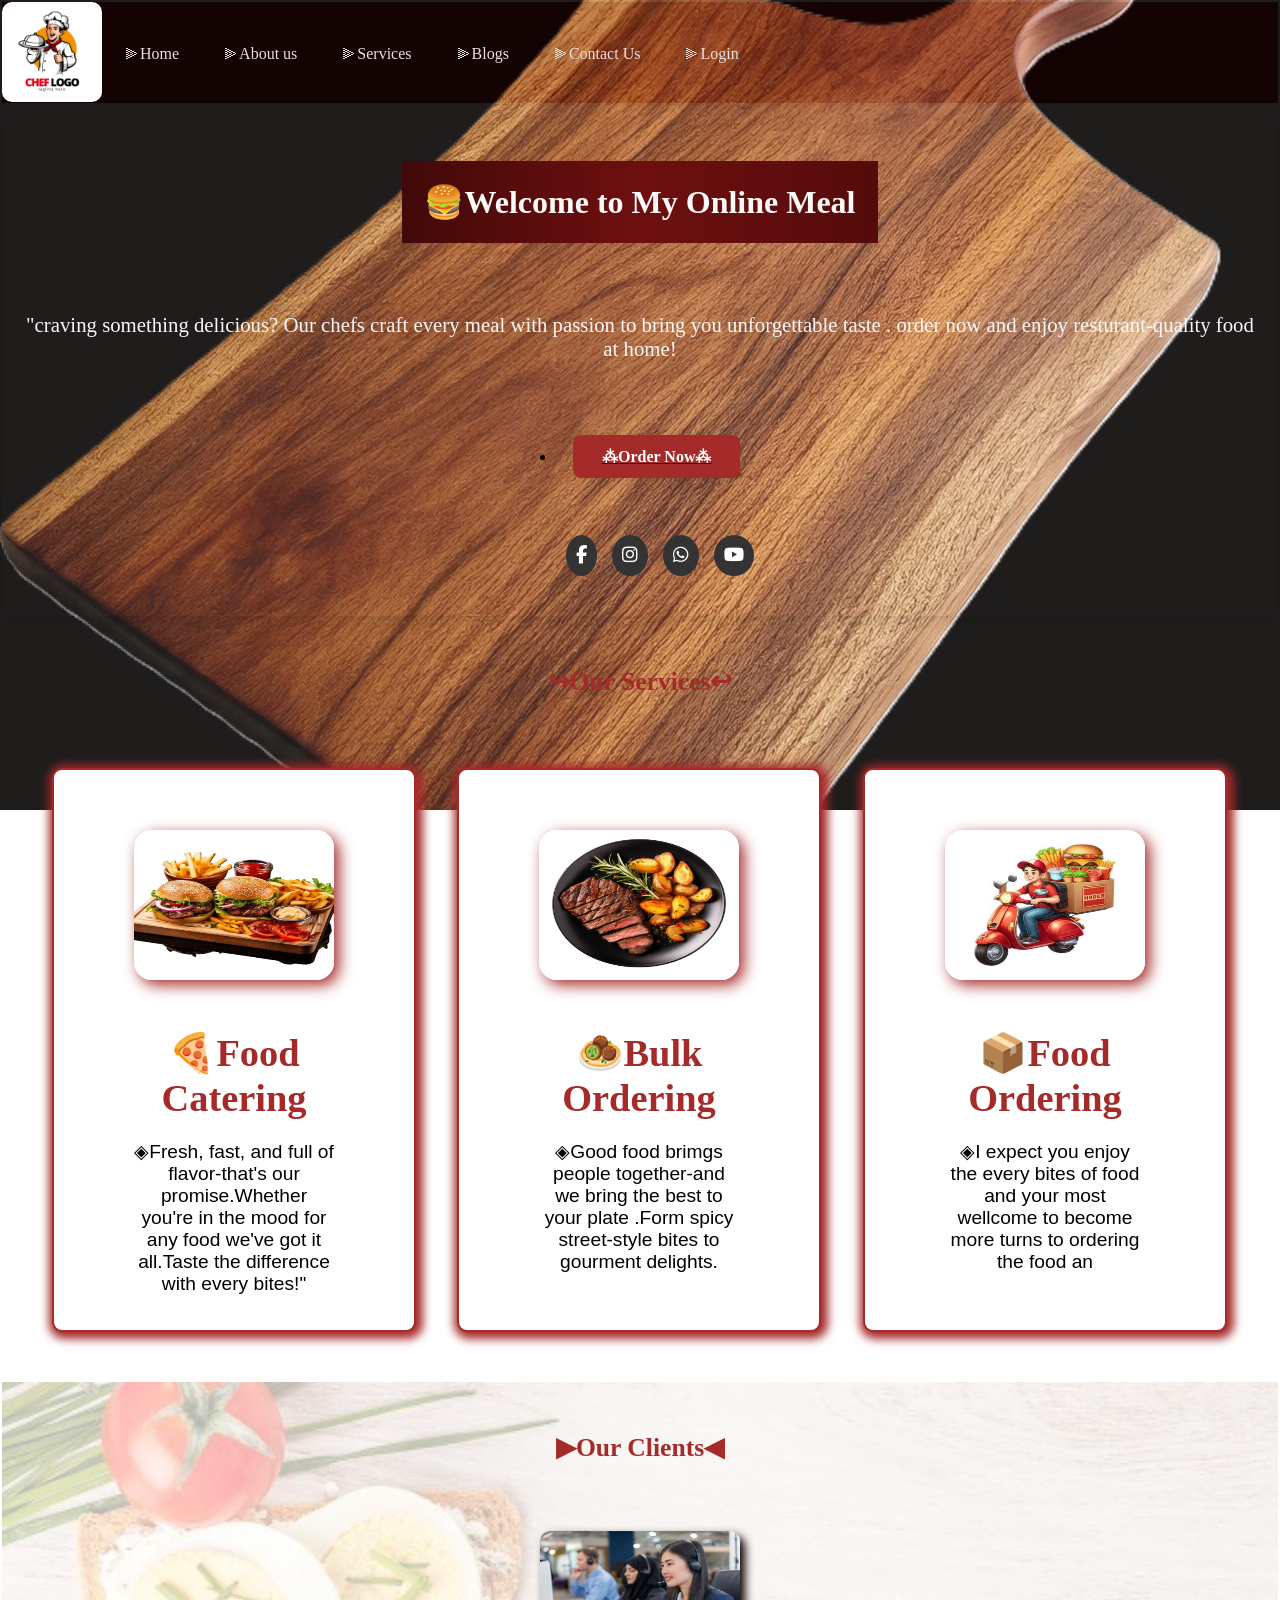
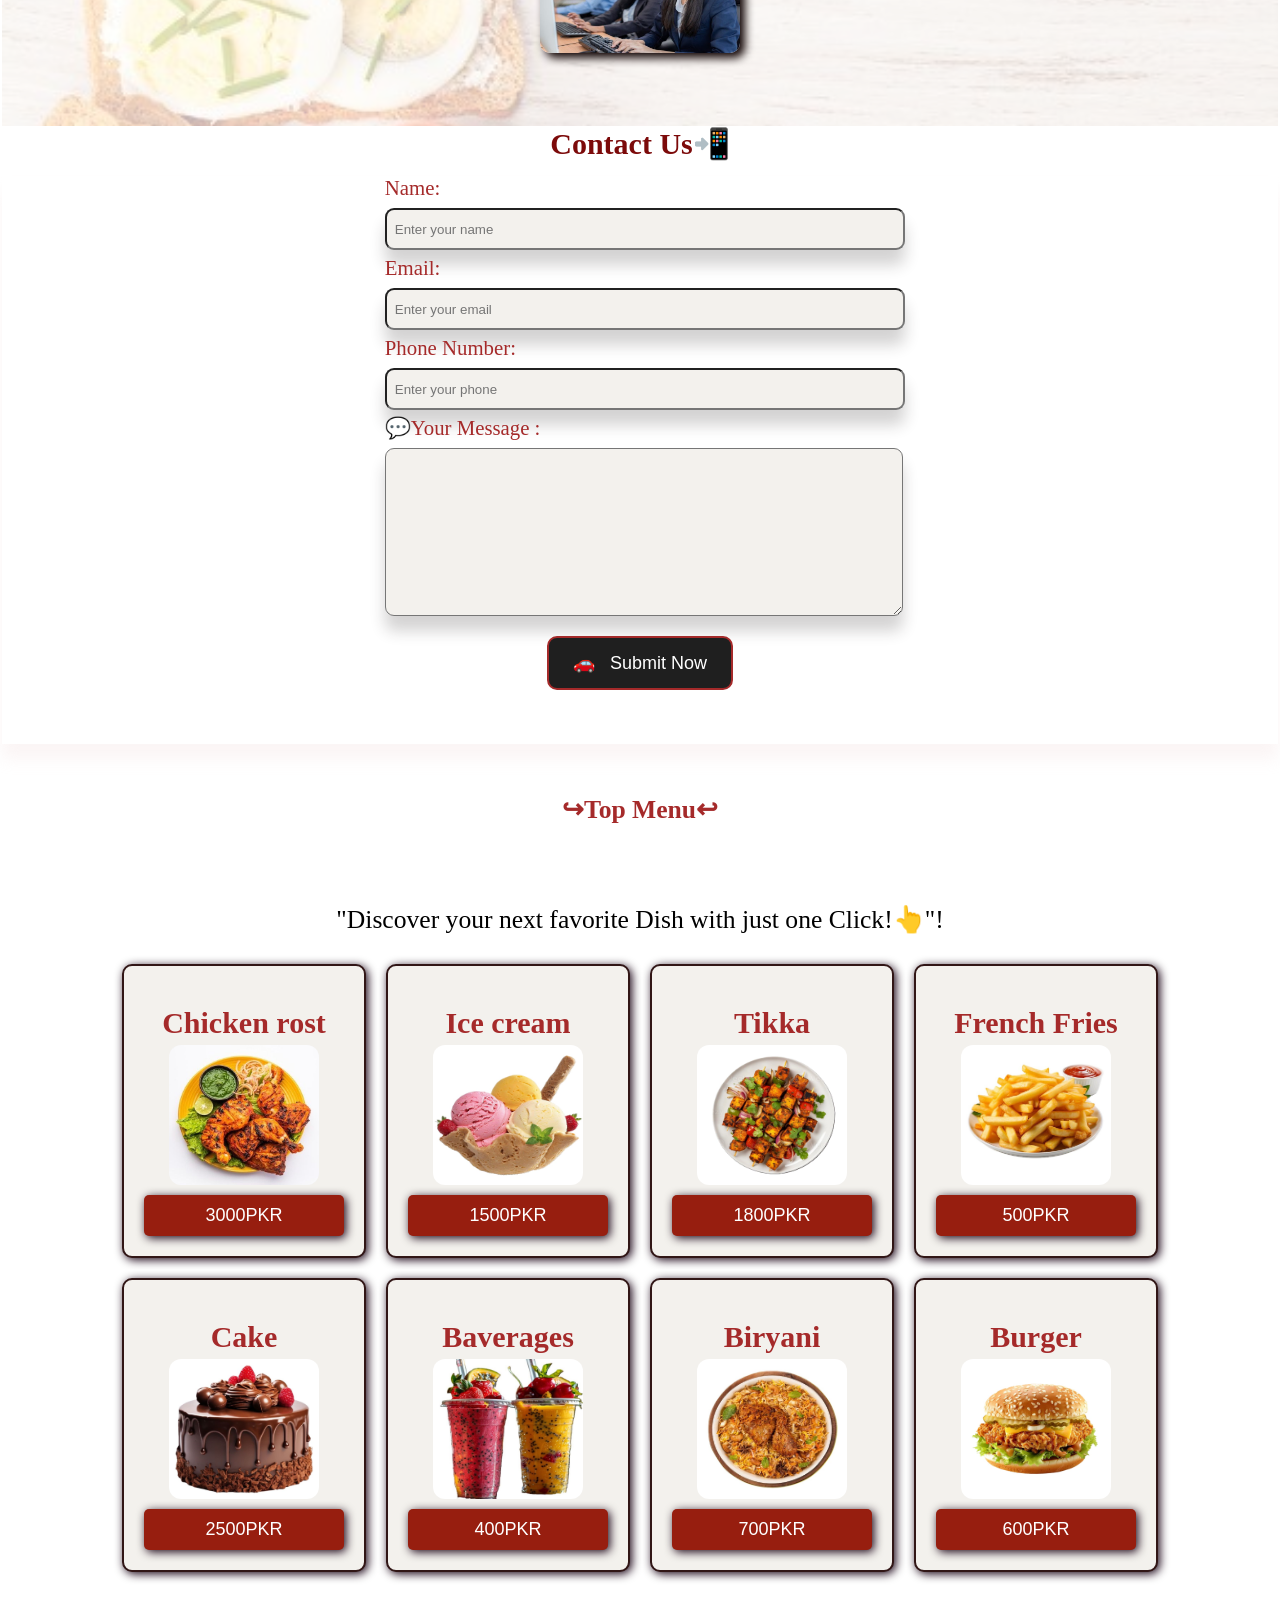
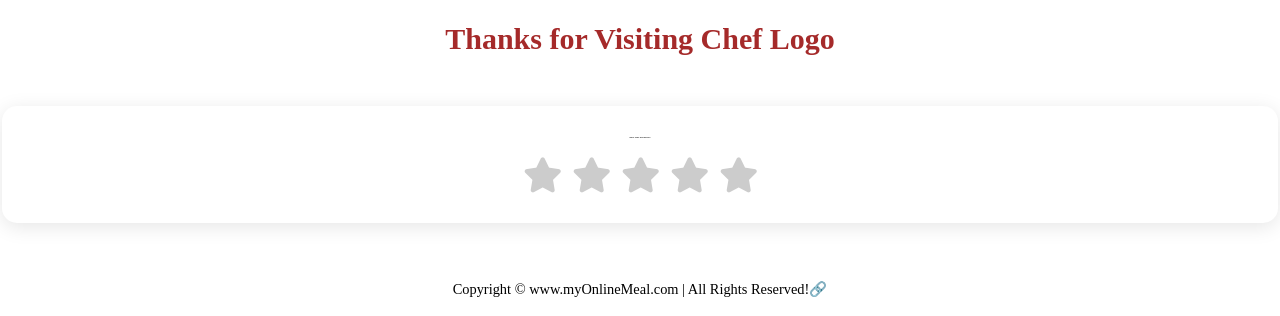
<file: Index.html>
<!DOCTYPE html>
<html lang="en">
<head>
  <meta charset="UTF-8">
  <meta name="viewport" content="width=device-width, initial-scale=1.0">
  <meta http-equiv="X-UA-Compatible" content="ie=edge">
  <title>Best Oline Food Delivery Service In Pakistan | MyOnlineMeal.com</title>
  <link rel="stylesheet" href="Assets/CSS/Style.css">
  <link rel="stylesheet" media="screen and (max-width: 699px)" href="Assets/CSS/Phone.css">
<!-- Add this in <head> of your HTML -->

<link rel="stylesheet" href="https://cdnjs.cloudflare.com/ajax/libs/font-awesome/6.5.0/css/all.min.css">
  <title>Navbar Example</title>
 </head>
<body>
  <nav id="navbar">
    <div id="logo">
      <img src="Assets/Images/5526265.jpg" width="100">
    </div>

    <ul>
    <li class="item"><a href="index.html">⫸Home</a></li>
    <li class="item"><a href="about.html">⫸About us</a></li>
    <li class="item"><a href="services.html">⫸Services</a></li>
    <li class="item"><a href="blogs.html">⫸Blogs</a></li>
    <li class="item"><a href="contact.html">⫸Contact Us</a></li>
    <li class="item"><a href="login.html">⫸Login</a></li>

   </ul>
  </nav>

</section>
  <section id="home">
    
    <h1 class="h-primary">🍔Welcome to My Online Meal</h1>
    <p>"craving something delicious? Our chefs craft every meal with passion to bring you unforgettable taste . order now and enjoy resturant-quality food at home!</p>
    <p></p>
    <ul>
    <li><a href="order.html"> <button class="btn">⁂Order Now⁂</button></a></li>
     </ul>
     <!-- Social Media Icons Example -->
<div class="social-icons">
  <a href="#"><i class="fab fa-facebook-f"></i></a>
  <a href="#"><i class="fab fa-instagram"></i></a>
  <a href="#"><i class="fab fa-whatsapp"></i></a>
  <a href="#"><i class="fab fa-youtube"></i></a>
</div>
  </section>

  <section>
     
    <section class="services-container">
    <h1 class="h-primary center">↪Our Services↩</h1>
    <div id="services">
      <div class="box">
        <img src="Assets/Images/Images/bulk.jpg" width="200" alt="">
        <h2 class="h-secondary center">🍕Food Catering</h2>
        <p class="center">◈Fresh, fast, and full of flavor-that's our promise.Whether you're in the mood for any food we've got it all.Taste the difference with every bites!"</p>
      </div>
          <div class="box">
        <img src="Assets/Images/Images/grilled.jpg" width="200">
        <h2 class="h-secondary center">🧆Bulk Ordering</h2>
        <p class="center">◈Good food brimgs people together-and we bring the best to your plate .Form spicy street-style bites to gourment delights. </p>
          </div>
          <div class="box">
        <img src="Assets/Images/Images/ordering.jpg" width="200">
        <h2 class="h-secondary center">📦Food Ordering</h2>
        <p class="center">◈I expect you enjoy the every bites of food and your most wellcome to become more turns to ordering the food an
           
        </div>
  </section>  

  <section id="client-section">
    <h1 class="h-primary center">▶Our Clients◀</h1>
    <div id="client">
      <div class="client-item">
      <img src="Assets/Images/Images/client1111.jpg" alt="Our Client" width="200" height="200">
      </div>
    </div>
    <!--contact section-->
    </section>
     
         <div id="contact">
      <h1 class="h-primary center3">Contact Us📲</h1></div>
      <div id="contact-box">
        <form action="">
          <div class="form-group">
            <label for="name">Name: </label>
            <input type="text" name="name" id="name" placeholder="Enter your name">
           </div>
         <div class="form-group">
            <label for="name">Email: </label>
            <input type="email" name="name" id="email" placeholder="Enter your email">
           </div>
         <div class="form-group">
            <label for="name">Phone Number: </label>
            <input type="phone" name="name" id="phone" placeholder="Enter your phone">
           </div>
           <div class="form-group">
            <label for="name">💬Your Message :</label>
            <textarea name="message" id="message" cols="30" rows="10"></textarea>
           </div>
           <div class="container1">
    <button id="orderBtn">
      <span class="drone">🚗</span>
      <span class="text">Submit Now</span>
    </button>
    <p id="statusMsg"></p>
  </div>

  <script src="Assets/JS/Script.js"></script>

  
      </div>
   
    
    <section>
      <h1 class="h-primary center">↪Top Menu↩</h1>
      <p class="center">"Discover your next favorite Dish with just one Click!👆"!</p>
    <div id="container">
      <div class="container">
    <div class="box1">
      <div class="item-name">Chicken rost</div>
         <img src="Assets/Images/Images/Chicken.jpg" width="150" height="140">
      <button class="price-button">3000PKR</button>
 </div>
    <div class="box1">
      <div class="item-name">Ice cream</div>
      <img src="Assets/Images/Images/icecrem.jpg" width="150" height="140">
      <button class="price-button">1500PKR</button>
    </div>
    <div class="box1">
      <div class="item-name">Tikka</div>
      <img src="Assets/Images/Images/tikka.jpg" width="150" height="140">
           <button class="price-button">1800PKR</button>
    </div>
    <div class="box1">
      <div class="item-name">French Fries</div>
      <img src="Assets/Images/Images/french fries.jpg" width="150" height="140">
      <button class="price-button">500PKR</button>
    </div>
    <div class="box1">
           <div class="item-name">Cake</div>
           <img src="Assets/Images/Images/b3c599f0-6d25-4c22-9cc2-bc0560b332d1.jpg" width="150" height="140">
      <button class="price-button">2500PKR</button>
    </div>
    <div class="box1">
      <div class="item-name">Baverages</div>
      <img src="Assets/Images/Images/juice.jpg" width="150" height="140">
            <button class="price-button">400PKR</button>
    </div>
    <div class="box1">
      <div class="item-name">Biryani</div>
      <img src="Assets/Images/Images/biryani.jpg" width="150" height="140">
      <button class="price-button">700PKR</button>
    </div>
        <div class="box1">
      <div class="item-name">Burger</div>
      <img src="Assets/Images/Images/burger.jpg" width="150" height="140">
      <button class="price-button">600PKR</button>
    </div>
  </div>
 
  
 

  





  

  
  
    </section>
    <section id="thanks">
    <h1 class="h-primary2">Thanks for Visiting Chef Logo</h1>
    
<section></section>
<div class="review-section">
  <h2>Rate Your Experience</h2>
  <div class="star-rating">
    <input type="radio" name="rate" id="rate-5">
    <label for="rate-5" class="fas fa-star"></label>

    <input type="radio" name="rate" id="rate-4">
    <label for="rate-4" class="fas fa-star"></label>

    <input type="radio" name="rate" id="rate-3">
    <label for="rate-3" class="fas fa-star"></label>

    <input type="radio" name="rate" id="rate-2">
    <label for="rate-2" class="fas fa-star"></label>

    <input type="radio" name="rate" id="rate-1">
    <label for="rate-1" class="fas fa-star"></label>
  </div>
</div>
</section>
 <footer>
      <div class="center-name">
        Copyright &COPY; www.myOnlineMeal.com | All Rights Reserved!🔗
      </div>
      
    </footer>



     
   
    
    
    </body>
</html>
</file>
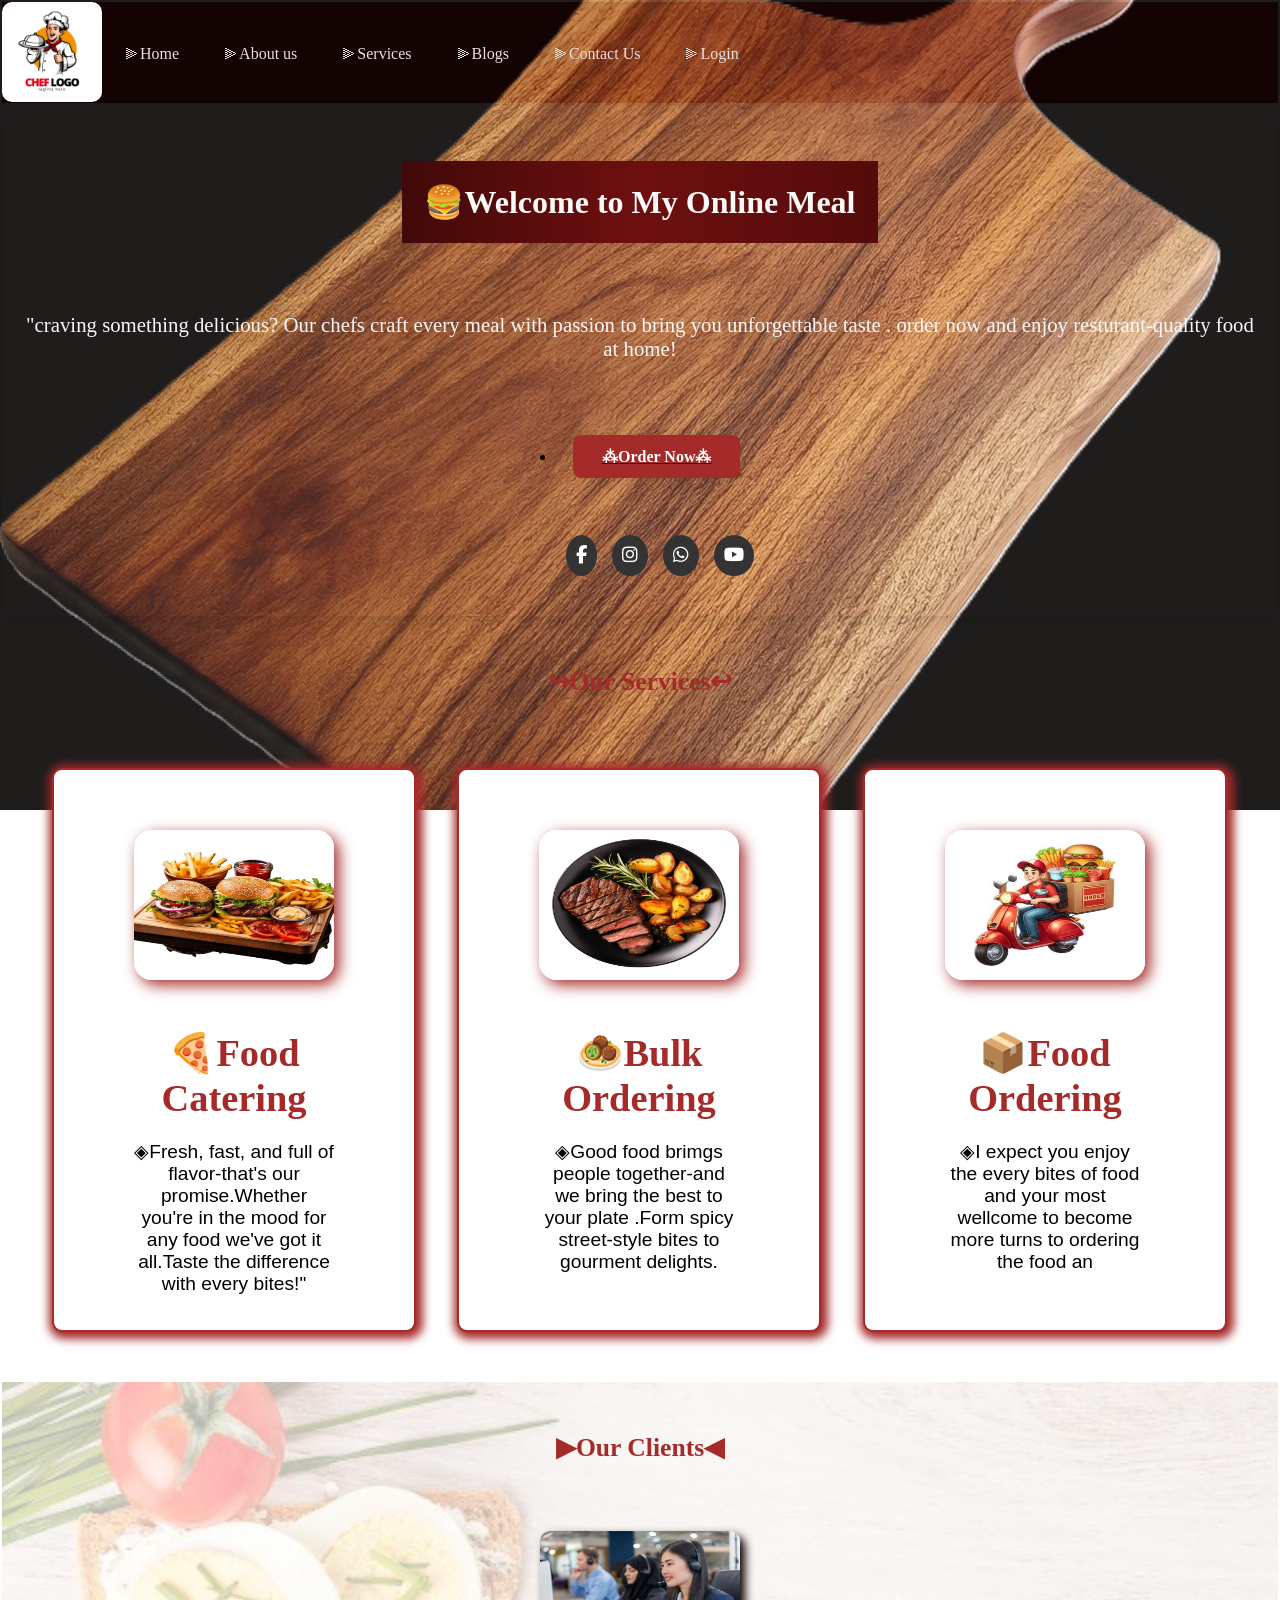
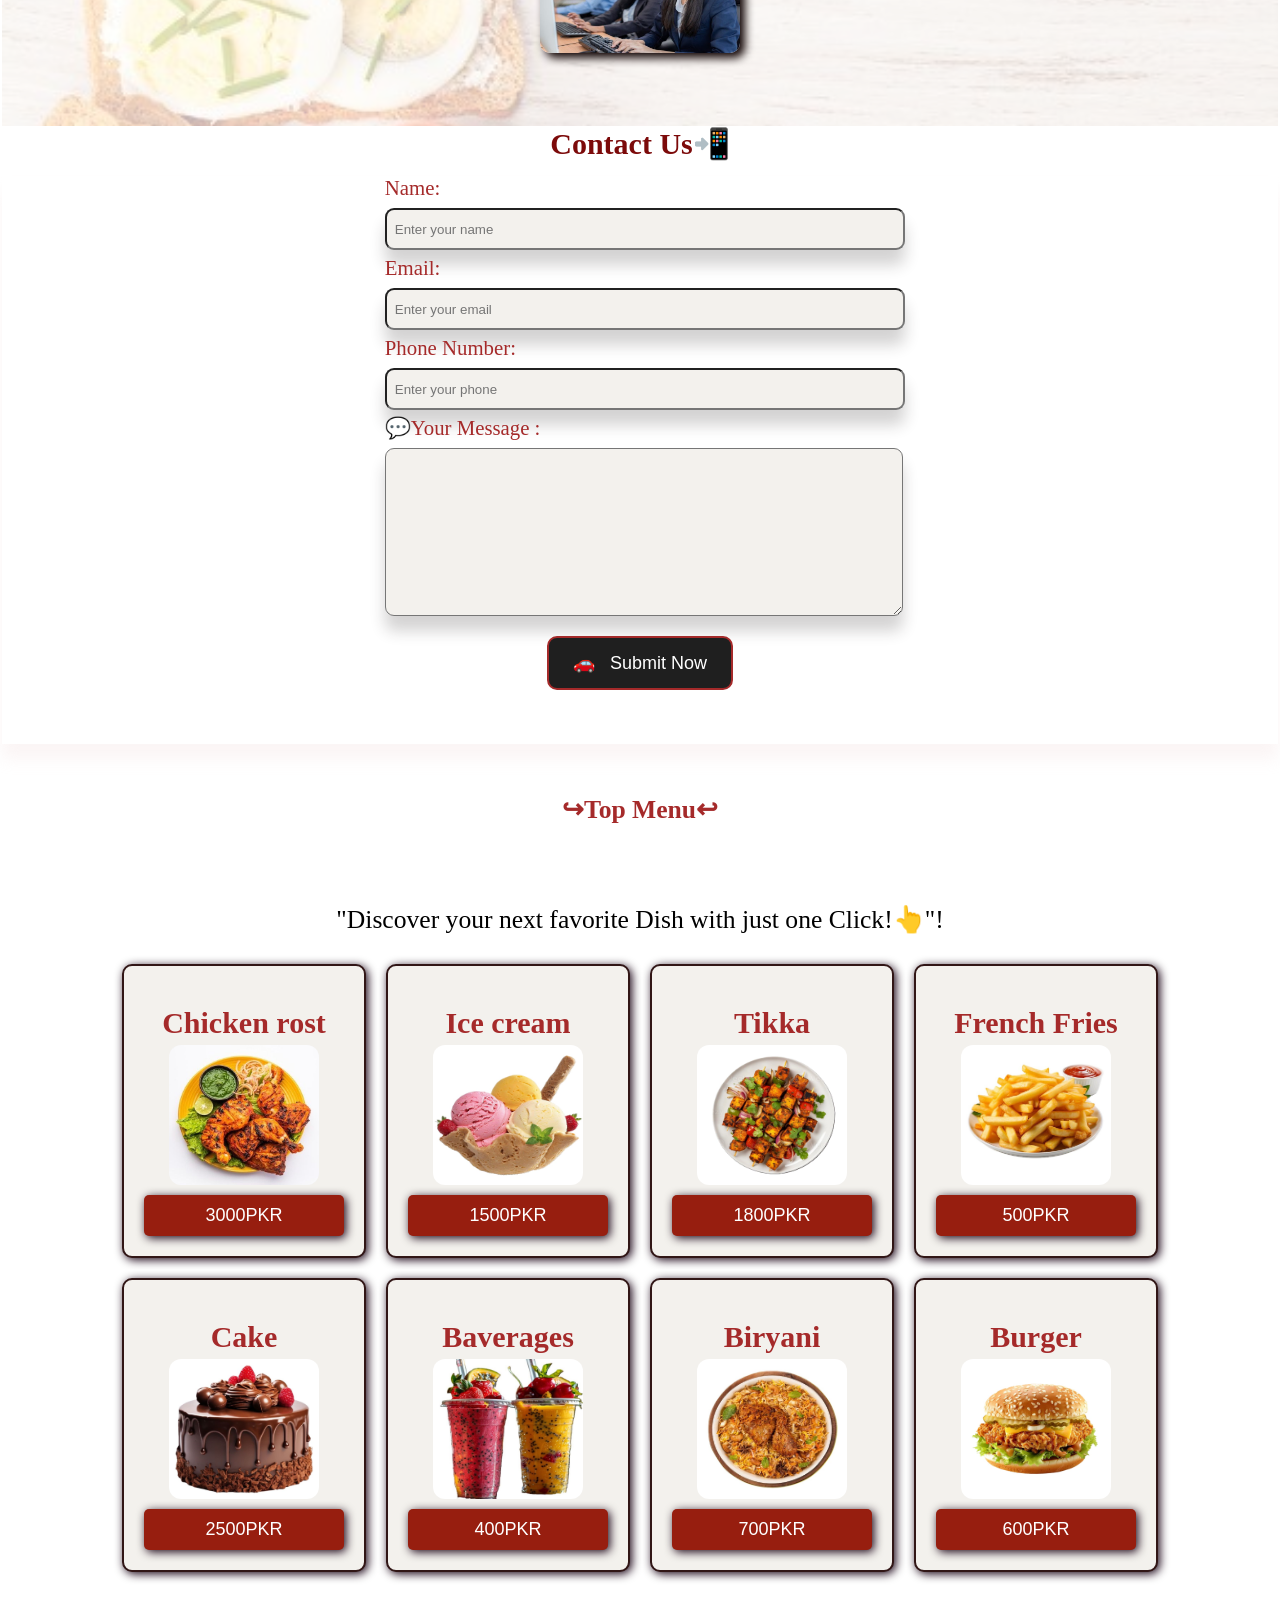
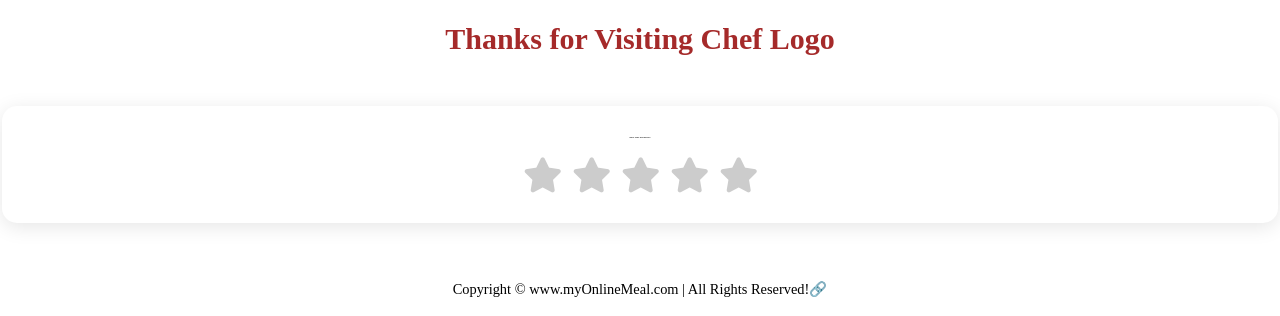
<file: index.html>
<!DOCTYPE html>
<html lang="en">
<head>
  <meta charset="UTF-8">
  <meta name="viewport" content="width=device-width, initial-scale=1.0">
  <meta http-equiv="X-UA-Compatible" content="ie=edge">
  <title>Best Oline Food Delivery Service In Pakistan | MyOnlineMeal.com</title>
  <link rel="stylesheet" href="Assets/CSS/Style.css">
  <link rel="stylesheet" media="screen and (max-width: 699px)" href="Assets/CSS/Phone.css">
<!-- Add this in <head> of your HTML -->

<link rel="stylesheet" href="https://cdnjs.cloudflare.com/ajax/libs/font-awesome/6.5.0/css/all.min.css">
  <title>Navbar Example</title>
 </head>
<body>
  <nav id="navbar">
    <div id="logo">
      <img src="Assets/Images/5526265.jpg" width="100">
    </div>

    <ul>
    <li class="item"><a href="index.html">⫸Home</a></li>
    <li class="item"><a href="about.html">⫸About us</a></li>
    <li class="item"><a href="services.html">⫸Services</a></li>
    <li class="item"><a href="blogs.html">⫸Blogs</a></li>
    <li class="item"><a href="contact.html">⫸Contact Us</a></li>
    <li class="item"><a href="login.html">⫸Login</a></li>

   </ul>
  </nav>

</section>
  <section id="home">
    
    <h1 class="h-primary">🍔Welcome to My Online Meal</h1>
    <p>"craving something delicious? Our chefs craft every meal with passion to bring you unforgettable taste . order now and enjoy resturant-quality food at home!</p>
    <p></p>
    <ul>
    <li><a href="order.html"> <button class="btn">⁂Order Now⁂</button></a></li>
     </ul>
     <!-- Social Media Icons Example -->
<div class="social-icons">
  <a href="#"><i class="fab fa-facebook-f"></i></a>
  <a href="#"><i class="fab fa-instagram"></i></a>
  <a href="#"><i class="fab fa-whatsapp"></i></a>
  <a href="#"><i class="fab fa-youtube"></i></a>
</div>
  </section>

  <section>
     
    <section class="services-container">
    <h1 class="h-primary center">↪Our Services↩</h1>
    <div id="services">
      <div class="box">
        <img src="Assets/Images/Images/bulk.jpg" width="200" alt="">
        <h2 class="h-secondary center">🍕Food Catering</h2>
        <p class="center">◈Fresh, fast, and full of flavor-that's our promise.Whether you're in the mood for any food we've got it all.Taste the difference with every bites!"</p>
      </div>
          <div class="box">
        <img src="Assets/Images/Images/grilled.jpg" width="200">
        <h2 class="h-secondary center">🧆Bulk Ordering</h2>
        <p class="center">◈Good food brimgs people together-and we bring the best to your plate .Form spicy street-style bites to gourment delights. </p>
          </div>
          <div class="box">
        <img src="Assets/Images/Images/ordering.jpg" width="200">
        <h2 class="h-secondary center">📦Food Ordering</h2>
        <p class="center">◈I expect you enjoy the every bites of food and your most wellcome to become more turns to ordering the food an
           
        </div>
  </section>  

  <section id="client-section">
    <h1 class="h-primary center">▶Our Clients◀</h1>
    <div id="client">
      <div class="client-item">
      <img src="Assets/Images/Images/client1111.jpg" alt="Our Client" width="200" height="200">
      </div>
    </div>
    <!--contact section-->
    </section>
     
         <div id="contact">
      <h1 class="h-primary center3">Contact Us📲</h1></div>
      <div id="contact-box">
        <form action="">
          <div class="form-group">
            <label for="name">Name: </label>
            <input type="text" name="name" id="name" placeholder="Enter your name">
           </div>
         <div class="form-group">
            <label for="name">Email: </label>
            <input type="email" name="name" id="email" placeholder="Enter your email">
           </div>
         <div class="form-group">
            <label for="name">Phone Number: </label>
            <input type="phone" name="name" id="phone" placeholder="Enter your phone">
           </div>
           <div class="form-group">
            <label for="name">💬Your Message :</label>
            <textarea name="message" id="message" cols="30" rows="10"></textarea>
           </div>
           <div class="container1">
    <button id="orderBtn">
      <span class="drone">🚗</span>
      <span class="text">Submit Now</span>
    </button>
    <p id="statusMsg"></p>
  </div>

  <script src="Assets/JS/Script.js"></script>

  
      </div>
   
    
    <section>
      <h1 class="h-primary center">↪Top Menu↩</h1>
      <p class="center">"Discover your next favorite Dish with just one Click!👆"!</p>
    <div id="container">
      <div class="container">
    <div class="box1">
      <div class="item-name">Chicken rost</div>
         <img src="Assets/Images/Images/Chicken.jpg" width="150" height="140">
      <button class="price-button">3000PKR</button>
 </div>
    <div class="box1">
      <div class="item-name">Ice cream</div>
      <img src="Assets/Images/Images/icecrem.jpg" width="150" height="140">
      <button class="price-button">1500PKR</button>
    </div>
    <div class="box1">
      <div class="item-name">Tikka</div>
      <img src="Assets/Images/Images/tikka.jpg" width="150" height="140">
           <button class="price-button">1800PKR</button>
    </div>
    <div class="box1">
      <div class="item-name">French Fries</div>
      <img src="Assets/Images/Images/french fries.jpg" width="150" height="140">
      <button class="price-button">500PKR</button>
    </div>
    <div class="box1">
           <div class="item-name">Cake</div>
           <img src="Assets/Images/Images/b3c599f0-6d25-4c22-9cc2-bc0560b332d1.jpg" width="150" height="140">
      <button class="price-button">2500PKR</button>
    </div>
    <div class="box1">
      <div class="item-name">Baverages</div>
      <img src="Assets/Images/Images/juice.jpg" width="150" height="140">
            <button class="price-button">400PKR</button>
    </div>
    <div class="box1">
      <div class="item-name">Biryani</div>
      <img src="Assets/Images/Images/biryani.jpg" width="150" height="140">
      <button class="price-button">700PKR</button>
    </div>
        <div class="box1">
      <div class="item-name">Burger</div>
      <img src="Assets/Images/Images/burger.jpg" width="150" height="140">
      <button class="price-button">600PKR</button>
    </div>
  </div>
 
  
 

  





  

  
  
    </section>
    <section id="thanks">
    <h1 class="h-primary2">Thanks for Visiting Chef Logo</h1>
    
<section></section>
<div class="review-section">
  <h2>Rate Your Experience</h2>
  <div class="star-rating">
    <input type="radio" name="rate" id="rate-5">
    <label for="rate-5" class="fas fa-star"></label>

    <input type="radio" name="rate" id="rate-4">
    <label for="rate-4" class="fas fa-star"></label>

    <input type="radio" name="rate" id="rate-3">
    <label for="rate-3" class="fas fa-star"></label>

    <input type="radio" name="rate" id="rate-2">
    <label for="rate-2" class="fas fa-star"></label>

    <input type="radio" name="rate" id="rate-1">
    <label for="rate-1" class="fas fa-star"></label>
  </div>
</div>
</section>
 <footer>
      <div class="center-name">
        Copyright &COPY; www.myOnlineMeal.com | All Rights Reserved!🔗
      </div>
      
    </footer>



     
   
    
    
    </body>
</html>
</file>
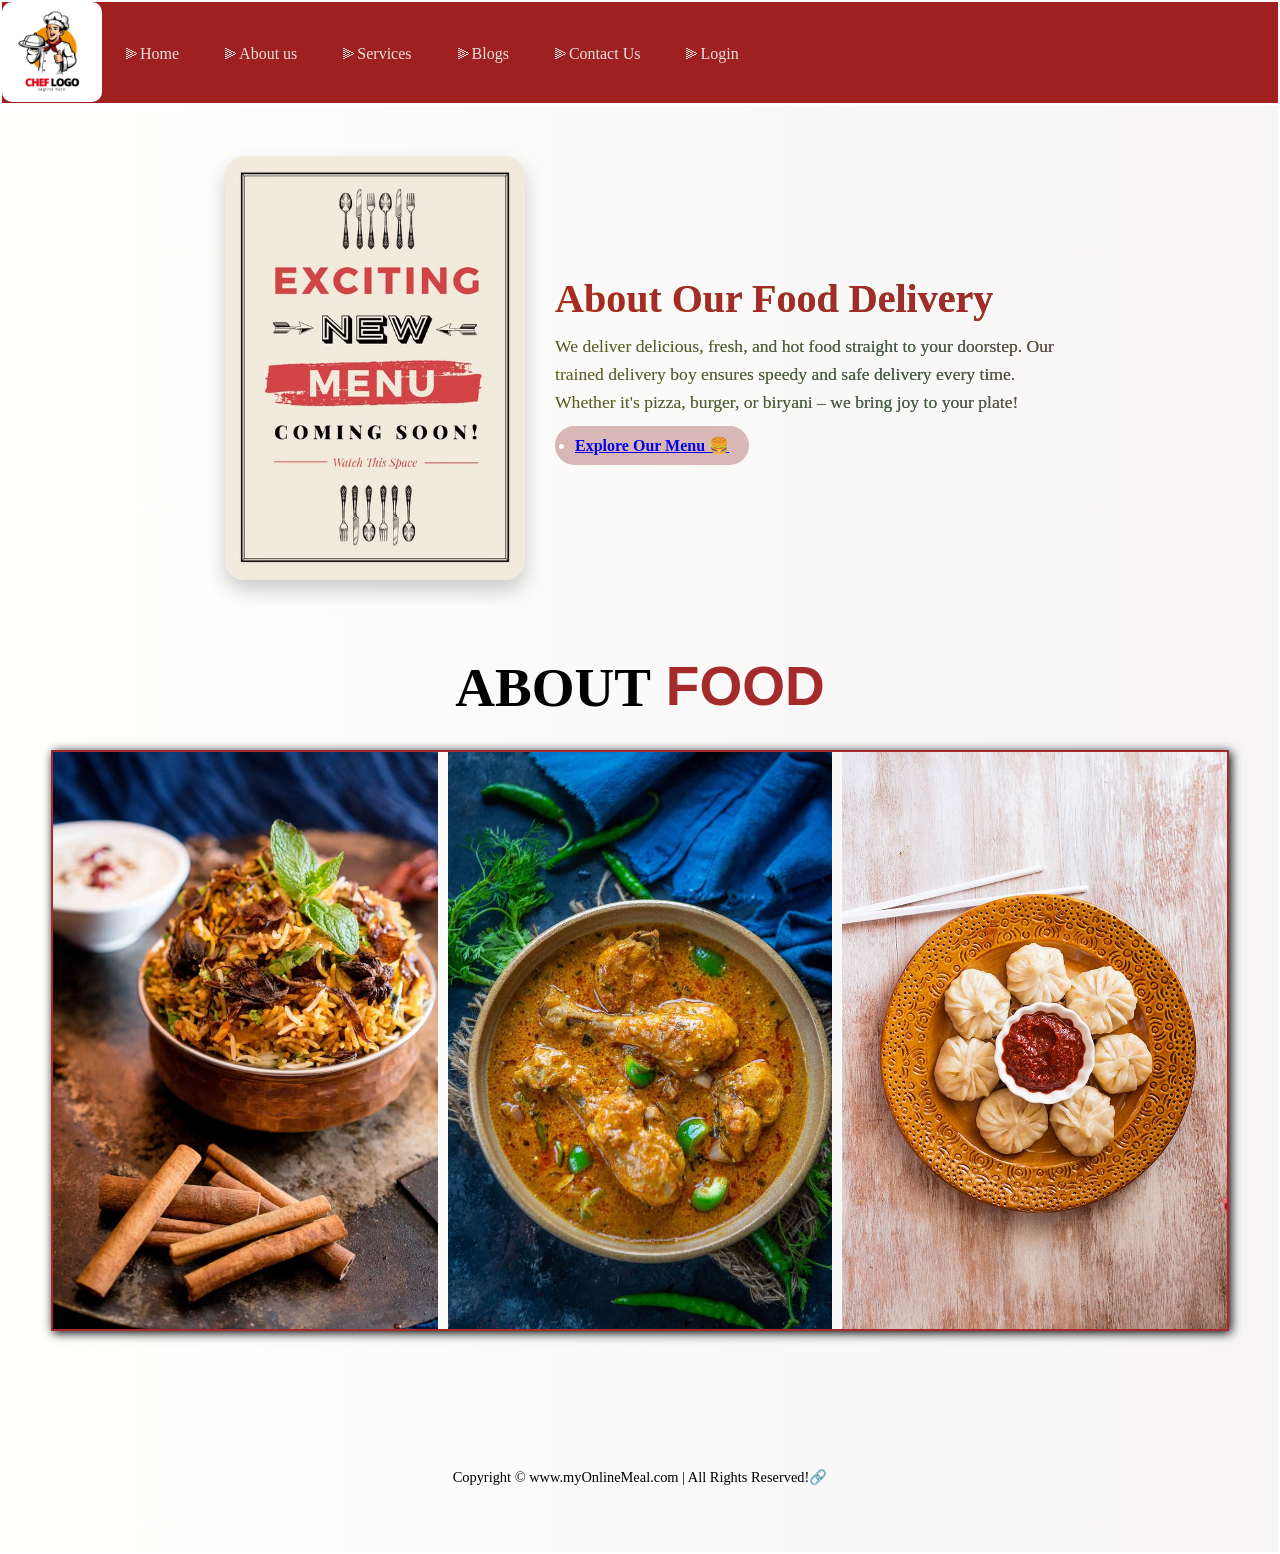
<file: About.html>
<!DOCTYPE html>
<html lang="en">
<head>
  <meta charset="UTF-8">
  <meta name="viewport" content="width=device-width, initial-scale=1.0">
  <meta http-equiv="X-UA-Compatible" content="ie=edge">
  <title>Best Oline Food Delivery Service In Pakistan | MyOnlineMeal.com</title>
  <link rel="stylesheet" href="Assets/CSS/Style.css">
  <link rel="stylesheet" media="screen and (max-width: 699px)" href="Assets/CSS/Phone.css">

  <title>Navbar Example</title>
 </head>
<body>
  <nav id="navbar">
    <div id="logo">
      <img src="Assets/Images/5526265.jpg" width="100">
    </div>

    <ul>
    <li class="item"><a href="index.html">⫸Home</a></li>
    <li class="item"><a href="about.html">⫸About us</a></li>
    <li class="item"><a href="services.html">⫸Services</a></li>
    <li class="item"><a href="blogs.html">⫸Blogs</a></li>
    <li class="item"><a href="contact.html">⫸Contact Us</a></li>
    <li class="item"><a href="login.html">⫸Login</a></li>
   </ul>
  </nav>


  
   </section>  
  <section class="about-section">
    <div class="about-container">
      <div class="about-image">
        <img src="Assets/Images/Images/menu.jpg" alt="Delivery Boy" />
      </div>
      <div class="about-text">
        <h2>About Our Food Delivery</h2>
        <p>
          We deliver delicious, fresh, and hot food straight to your doorstep.
          Our trained delivery boy ensures speedy and safe delivery every time.
          Whether it's pizza, burger, or biryani – we bring joy to your plate!
        </p>
        
        <section class="about-content">
          

       
        <ul>
    <li class="item3"><a href="explor.html">Explore Our Menu 🍔</a></li>
     </ul>
        
        </section>
       
      </div>
    </div>
 <!--Gallery-->
<div class="gallery" id="Gallery">
    <h1>ABOUT<span>FOOD</span></h1>

    <div class="gallery_image_box">
        <div class="gallery_image">
            <img src="Assets/Images/Images/g1.jpg">

            <h3>About Food</h3>
            <p>
                Explore our gallery to see Our fresh organic product and delicios meals.
                Experience the quality and variety we offer at Our food store.
            </p>
            <a href="#" class="gallery_btn">Order Now</a>
        </div>
        <div class="gallery_image">
            <img src="Assets/Images/Images/g5.jpg">

            <h3>About Food</h3>
            <p>
                Explore our gallery to see Our fresh organic product and delicios meals.
                Experience the quality and variety we offer at Our food store.
            </p>
            <a href="#" class="gallery_btn">Order Now</a>
        </div>
        <div class="gallery_image">
            <img src="Assets/Images/Images/g7.jpg">

            <h3>About Food</h3>
            <p>
                Explore our gallery to see Our fresh organic product and delicios meals.
                Experience the quality and variety we offer at Our food store.
            </p>
             <a href="#" class="gallery_btn">Order Now</a>
           
        </div>
    </div>
</div>
 <footer>
      <div class="center-name">
        Copyright &COPY; www.myOnlineMeal.com | All Rights Reserved!🔗
      </div>
      
    </footer>
</body>
</html>
</file>
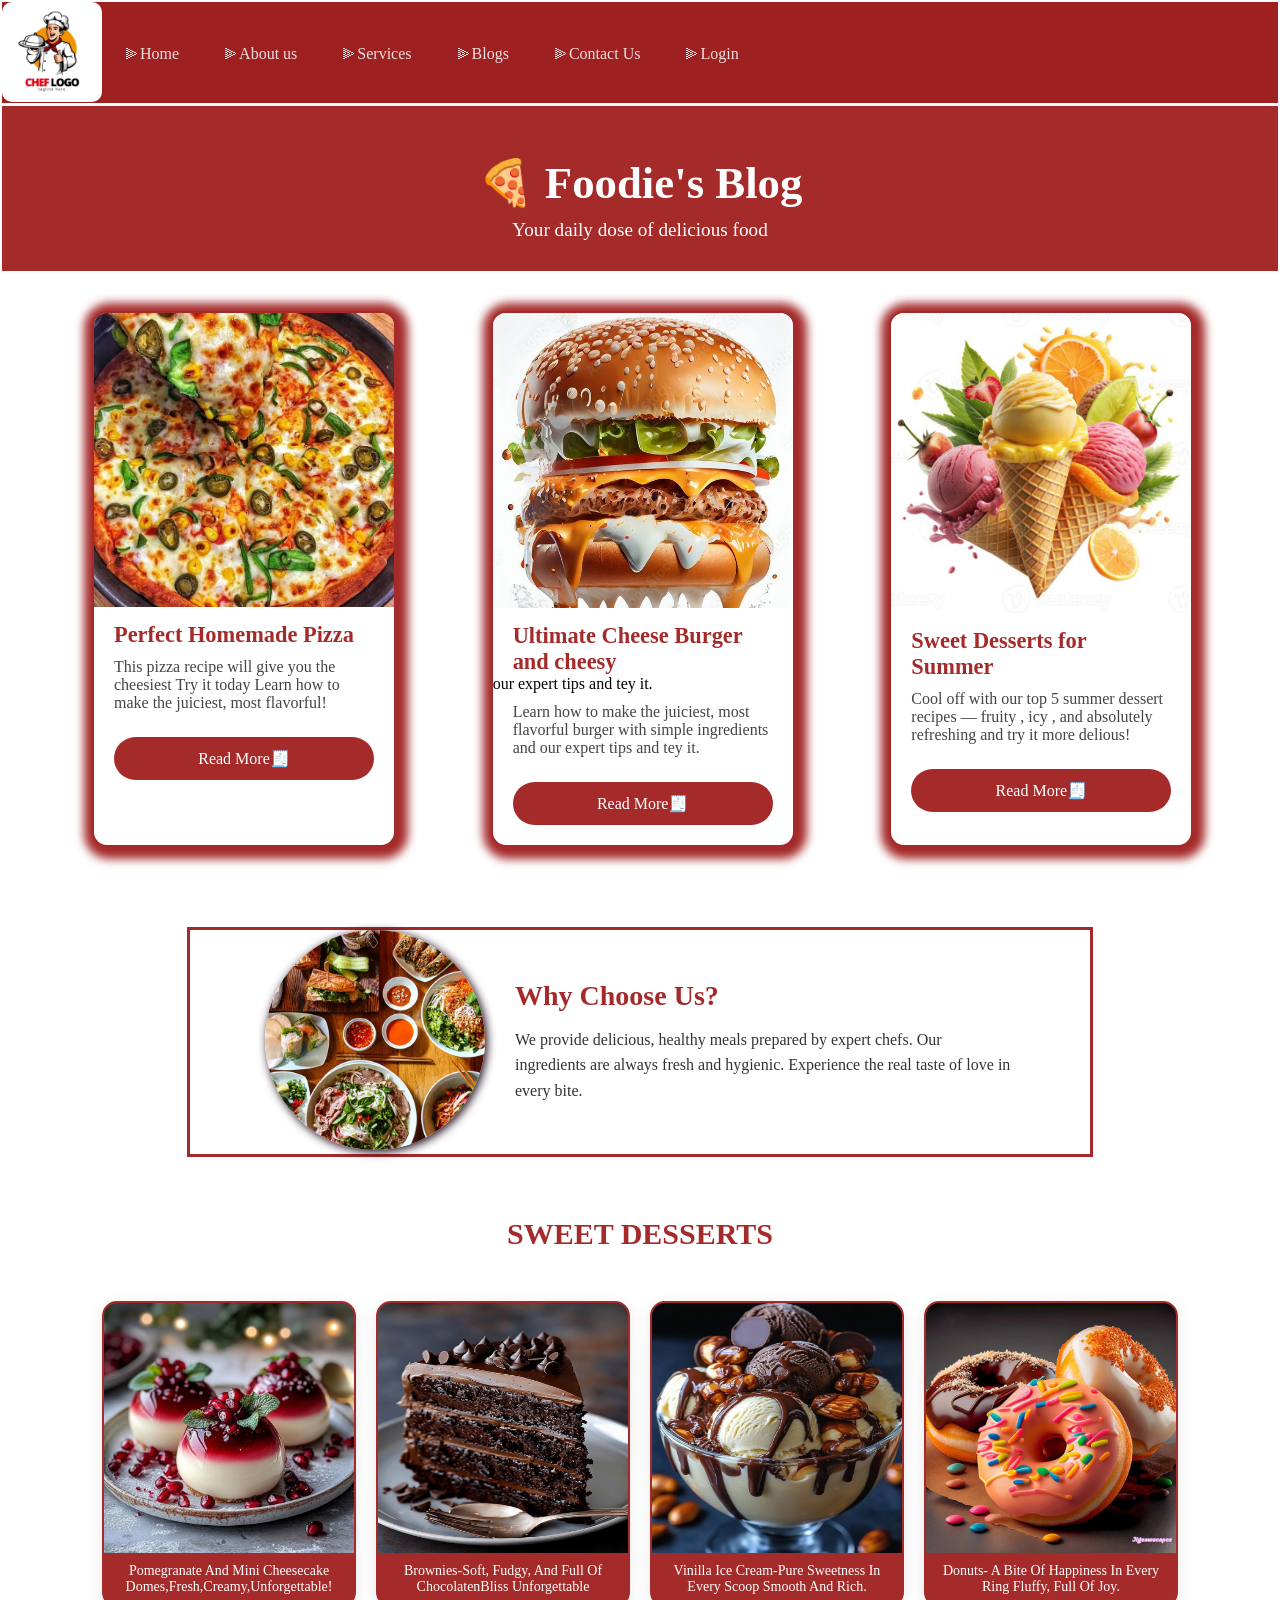
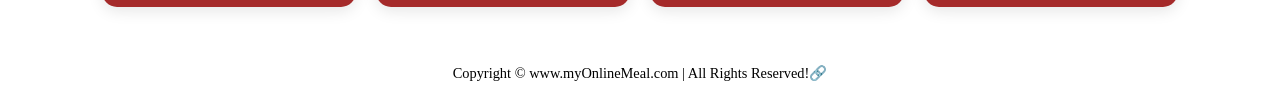
<file: Blogs.html>
<!DOCTYPE html>
<html lang="en">
<head>
  <meta charset="UTF-8">
  <meta name="viewport" content="width=device-width, initial-scale=1.0">
  <meta http-equiv="X-UA-Compatible" content="ie=edge">
  <title>Best Oline Food Delivery Service In Pakistan | MyOnlineMeal.com</title>
  <link rel="stylesheet" href="Assets/CSS/Style.css">
  <link rel="stylesheet" media="screen and (max-width: 699px)" href="Assets/CSS/Phone.css">

  <title>Navbar Example</title>
 </head>
<body>
  <nav id="navbar">
    <div id="logo">
      <img src="Assets/Images/5526265.jpg" width="100">
    </div>

    <ul>
    <li class="item"><a href="index.html">⫸Home</a></li>
    <li class="item"><a href="about.html">⫸About us</a></li>
    <li class="item"><a href="services.html">⫸Services</a></li>
    <li class="item"><a href="blogs.html">⫸Blogs</a></li>
    <li class="item"><a href="contact.html">⫸Contact Us</a></li>
    <li class="item"><a href="login.html">⫸Login</a></li>
   </ul>
  </nav>
  </section>
  <header>
  <h1>🍕 Foodie's Blog</h1>
  <p>Your daily dose of delicious food</p>
</header>

<section class="blog-container">
  <div class="blog-card">
    <img src="Assets/Images/Images/blogpizza.jpg" alt="Pizza">
    <h2>Perfect Homemade Pizza</h2>
    <p>This pizza recipe will give you the cheesiest Try it today Learn how to make the juiciest, most flavorful!</p>
    
     <ul>
    <li class="item9"><a href="read.html">Read More🧾</a></li>
     </ul>
    </div>
<div class="blog-card">
    <img src="Assets/Images/Images/blog burger (2).jpg" alt="Burger" >
    <h2>Ultimate Cheese Burger and cheesy</h2> our expert tips and tey it.
    <p>Learn how to make the juiciest, most flavorful burger with simple ingredients and our expert tips and tey it.</p>
    <ul>
    <li class="item9"><a href="read.html">Read More🧾</a></li>
     </ul>
  </div>

  <div class="blog-card">
    <img src="Assets/Images/Images/ice.jpg" alt="Dessert">
    <h2>Sweet Desserts for Summer</h2>
    <p>Cool off with our top 5 summer dessert recipes — fruity , icy , and absolutely refreshing and try it more delious!</p>
   <ul>
    <li class="item9"><a href="read.html">Read More🧾</a></li>
     </ul>
  </div>
</section>





    
 



 
  <div class="info-box">
  <div class="image-side">
    <img src="Assets/Images/Images/circle.jpg" alt="Food Image">
  </div>
  <div class="text-side">
    <h2>Why Choose Us?</h2>
    <p>
      We provide delicious, healthy meals prepared by expert chefs.
      Our ingredients are always fresh and hygienic. Experience the real taste of love in every bite.
    </p>
  </div>
  
</div>


 <h1 class="h-primary2">SWEET DESSERTS</h1>
 
<div class="box-container">
  <div class="expand-box">
    <img src="Assets/Images/Pomegranate & Mint Cheesecake Domes.jpg" alt="Pizza">
    <p>Pomegranate And Mini Cheesecake Domes,Fresh,Creamy,Unforgettable!</p>
  </div>
  <div class="expand-box">
    <img src="Assets/Images/Ultimate Chocolate Indulgence Cake - Recipes by Janet.jpg" alt="Burger">
    <p>Brownies-Soft, Fudgy, And Full Of ChocolatenBliss Unforgettable</p>
  </div>
  <div class="expand-box">
    <img src="Assets/Images/sorvete.jpg" alt="Ice Cream">
    <p>Vinilla Ice Cream-Pure Sweetness In Every Scoop Smooth And Rich.</p>
  </div>
  <div class="expand-box">
    <img src="Assets/Images/bbb.jpg" alt="Coffee">
    <p>Donuts- A Bite Of Happiness In Every Ring Fluffy, Full Of Joy.</p>
  </div>
</div>
 <footer>
      <div class="center-name">
        Copyright &COPY; www.myOnlineMeal.com | All Rights Reserved!🔗
      </div>
      
    </footer>

</body>
</html>
</file>
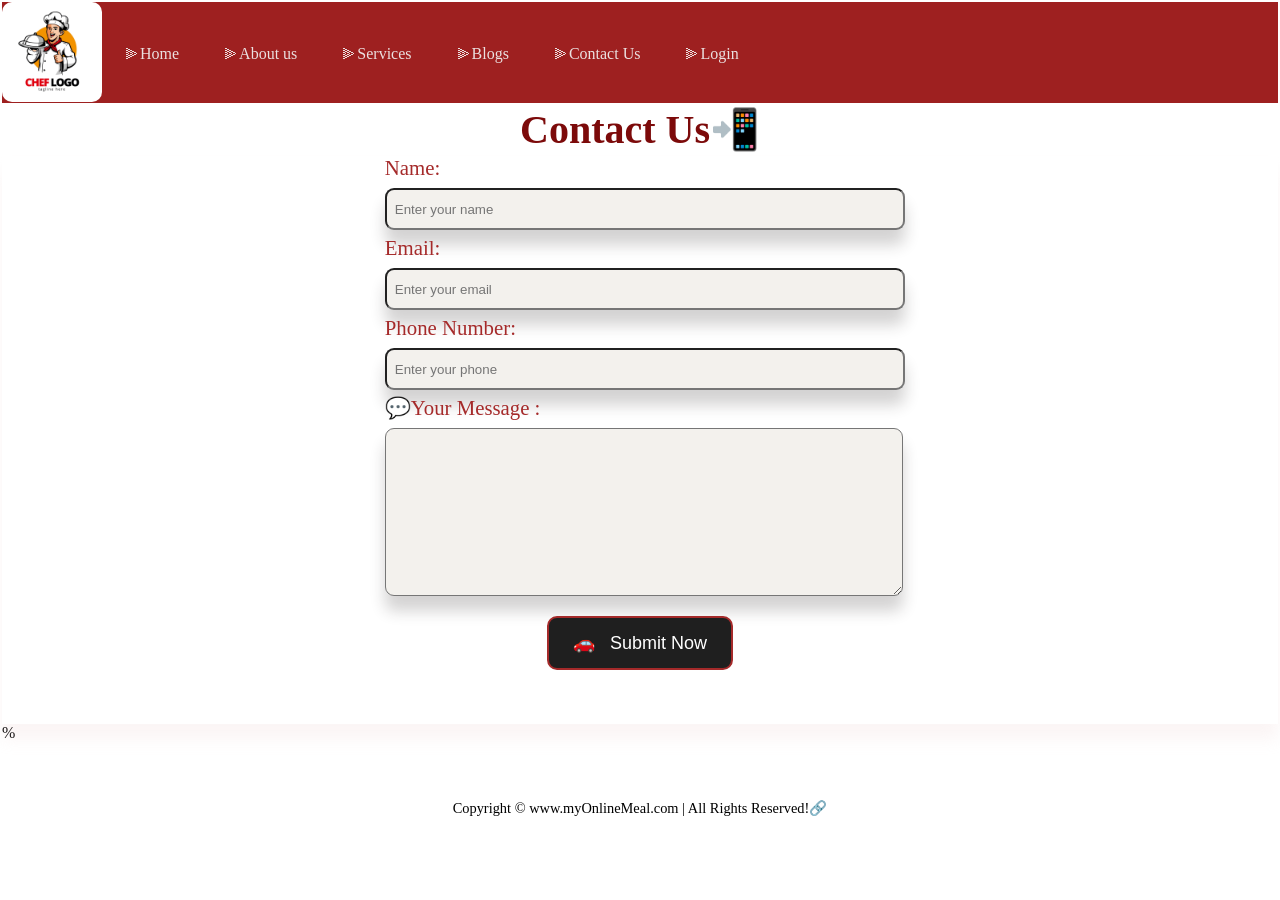
<file: Contact.html>
<!DOCTYPE html>
<html lang="en">
<head>
  <meta charset="UTF-8">
  <meta name="viewport" content="width=device-width, initial-scale=1.0">
  <meta http-equiv="X-UA-Compatible" content="ie=edge">
  <title>Best Oline Food Delivery Service In Pakistan | MyOnlineMeal.com</title>
  <link rel="stylesheet" href="Assets/CSS/Style.css">
  <link rel="stylesheet" media="screen and (max-width: 699px)" href="Assets/CSS/Phone.css">
  <!-- Boxicons CDN Link -->
   <link
   href="https://unpkg.com/boxicons@2.0.7/css/css/boxicons.min.css"
   rel="stylessheet" />

  <title>Navbar Example</title>
 </head>
<body>
  <nav id="navbar">
    <div id="logo">
      <img src="Assets/Images/5526265.jpg" width="100">
    </div>

    <ul>
    <li class="item"><a href="index.html">⫸Home</a></li>
    <li class="item"><a href="about.html">⫸About us</a></li>
    <li class="item"><a href="services.html">⫸Services</a></li>
    <li class="item"><a href="blogs.html">⫸Blogs</a></li>
    <li class="item"><a href="contact.html">⫸Contact Us</a></li>
    <li class="item"><a href="login.html">⫸Login</a></li>
   </ul>
  </nav>
</section>
    <div id="contact">
      <h1 class="h-primary center3">Contact Us📲</h1></div>
      <div id="contact-box">
        <form action="">
          <div class="form-group">
            <label for="name">Name: </label>
            <input type="text" name="name" id="name" placeholder="Enter your name">
           </div>
         <div class="form-group">
            <label for="name">Email: </label>
            <input type="email" name="name" id="email" placeholder="Enter your email">
           </div>
         <div class="form-group">
            <label for="name">Phone Number: </label>
            <input type="phone" name="name" id="phone" placeholder="Enter your phone">
           </div>
           <div class="form-group">
            <label for="name">💬Your Message :</label>
            <textarea name="message" id="message" cols="30" rows="10"></textarea>
           </div>
            <div class="container1">
    <button id="orderBtn">
      <span class="drone">🚗</span>
      <span class="text">Submit Now</span>
    </button>
    <p id="statusMsg"></p>
  </div>
  <script src="Assets/JS/Script.js"></script>
      </div>
    </section>
    <div class="progress-bar"></div>
    <p class="percent"><span class="num"></span><span>%</span></p>
    <div class="button11">
      <div class="content">
        <i class="bx bx-cloud-download"></i>
        <span class=""></span>
      </div>
    </div><script src="Assets/JS/Script.js"></script>
    <script src="Assets/JS/Script.js"></script>
     <footer>
      <div class="center-name">
        Copyright &COPY; www.myOnlineMeal.com | All Rights Reserved!🔗
      </div>
      
    </footer>
   
  </body>
</html>
</file>
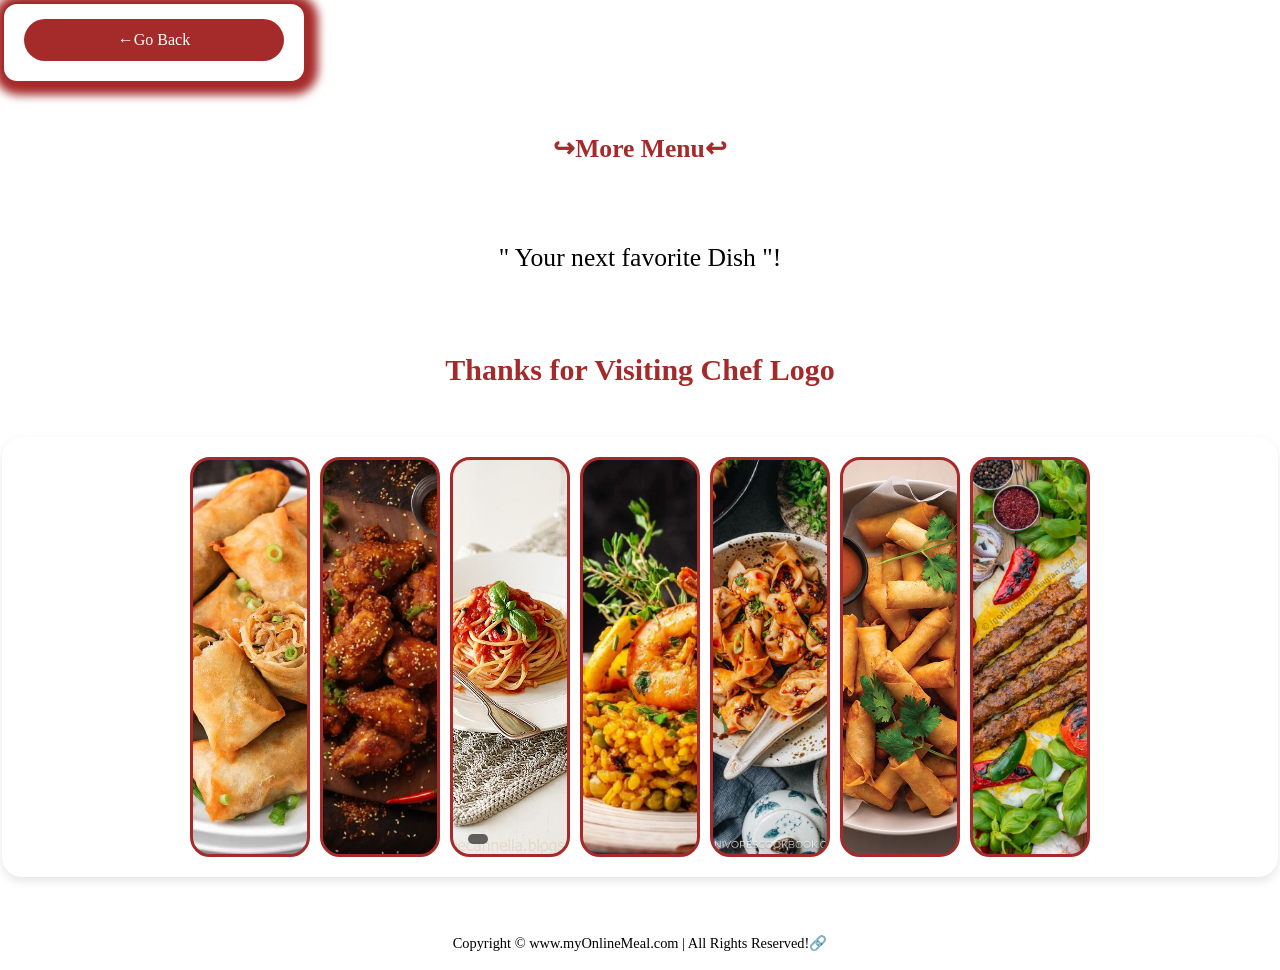
<file: Explor.html>
<!DOCTYPE html>
<html lang="en">
<head>
  <meta charset="UTF-8">
  <meta name="viewport" content="width=device-width, initial-scale=1.0">
  <meta http-equiv="X-UA-Compatible" content="ie=edge">
  <title>Best Oline Food Delivery Service In Pakistan | MyOnlineMeal.com</title>
  <link rel="stylesheet" href="Assets/CSS/Style.css">
  <link rel="stylesheet" media="screen and (max-width: 699px)" href="Assets/CSS/Style.css">
  </head>
<body>
     <ul>
        <div id="about-content">
    <li class="blog-card"><a href="about.html">←Go Back</a></li>
    </div>
     </ul>
    <section>
      <h1 class="h-primary center">↪More Menu↩</h1>
      <p class="center">" Your next favorite Dish "!</p>
   
            
  </div>
    </section>
    <section id="home2">
    <h1 class="h-primary2">Thanks for Visiting Chef Logo</h1>
   
  </section>










  
  <div class="container4">
    <div class="images">
      <div class="img" style="background-image: url('Assets/Images/Images/1\ \(2\).jpg');"></div>
      <div class="img" style="background-image: url('Assets/Images/Images/2\ \(2\).jpg');"></div>
      <div class="img" style="background-image: url('Assets/Images/Images/3.jpg');">
        <div class="caption"></div>
      </div>
      <div class="img" style="background-image: url('Assets/Images/Images/4.jpg');"></div>
      <div class="img" style="background-image: url('Assets/Images/Images/5.jpg');"></div>
      <div class="img" style="background-image: url('Assets/Images/Images/BB.jpg');"></div>
      <div class="img" style="background-image: url('Assets/Images/Images/AA.jpg');"></div>
       
    </div>
  </div>
<footer>
      <div class="center-name">
        Copyright &COPY; www.myOnlineMeal.com | All Rights Reserved!🔗
      </div>
      



 
 

</body>
</html>
</file>
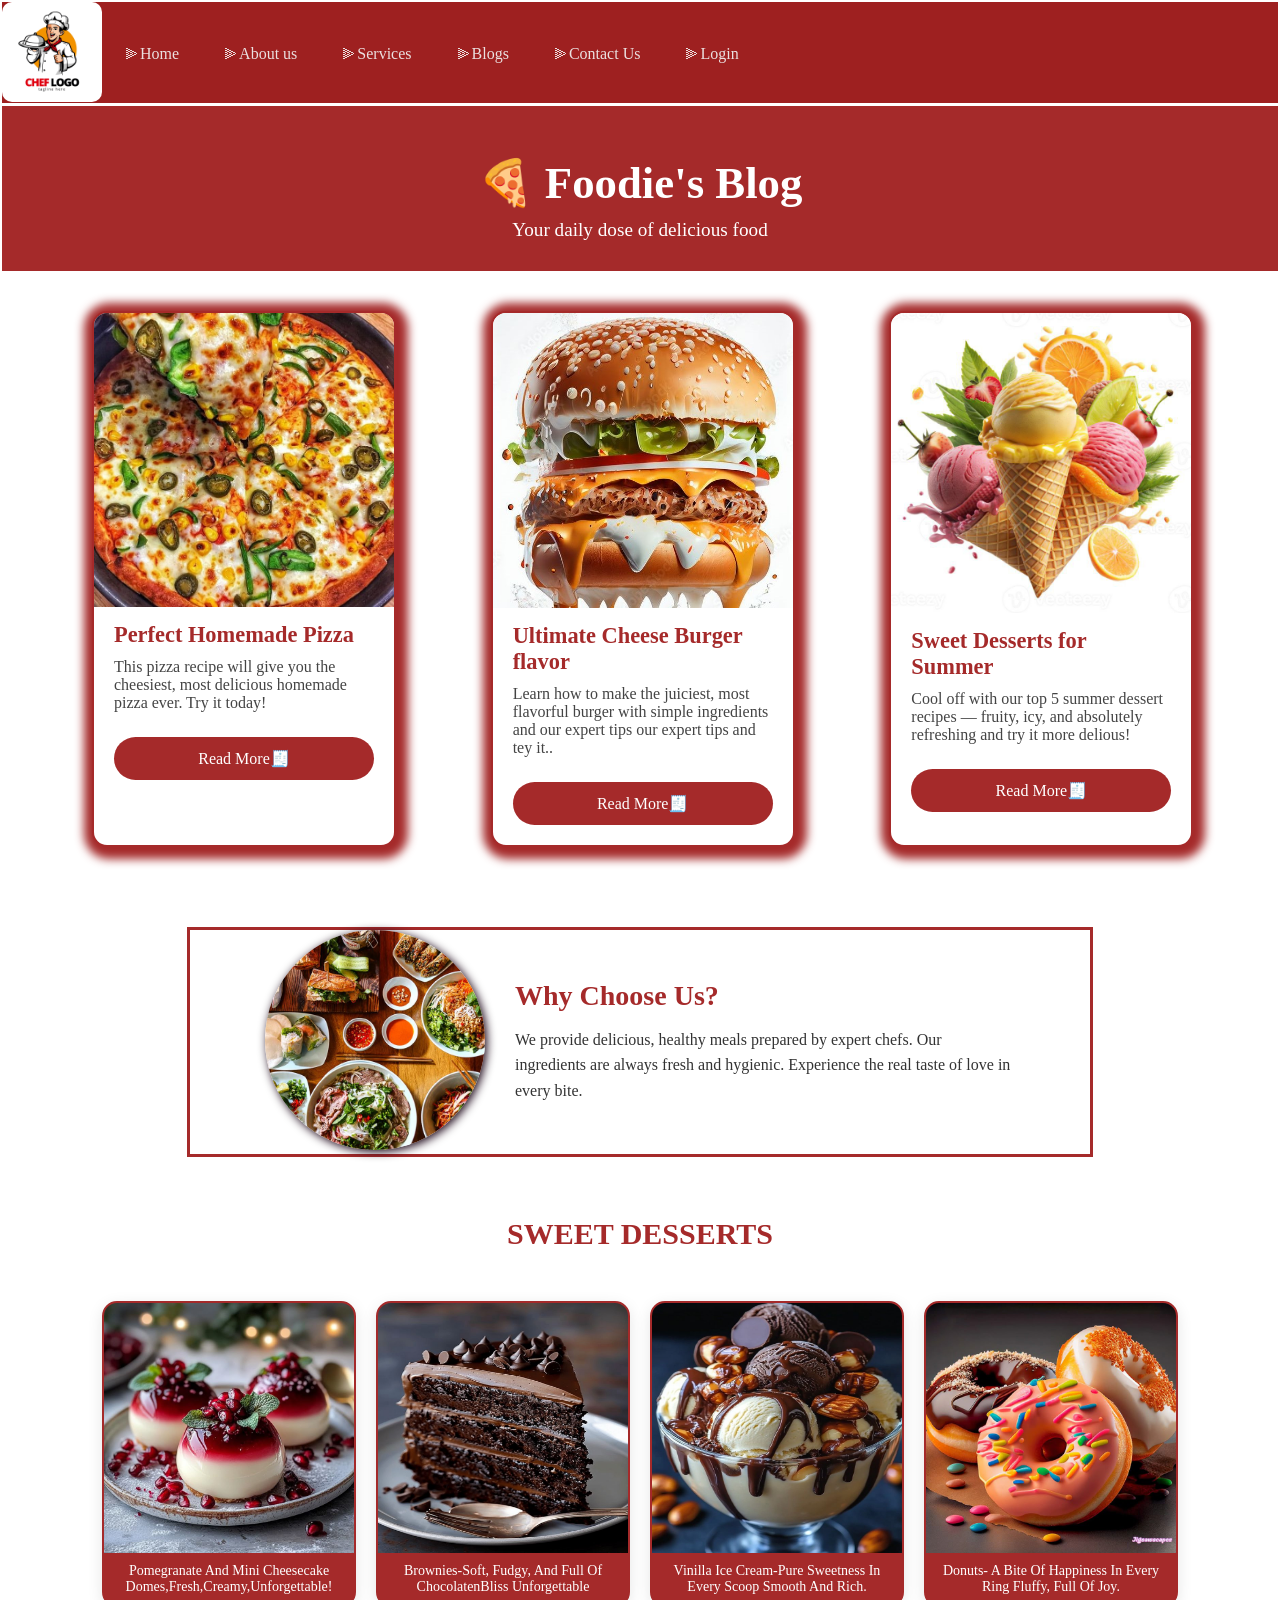
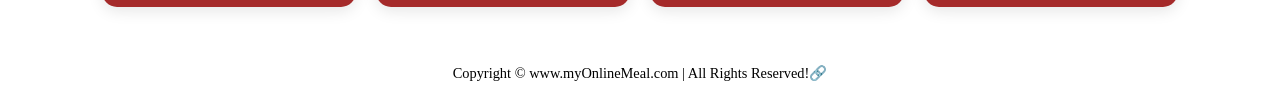
<file: Hover.html>
<!DOCTYPE html>
<html lang="en">
<head>
  <meta charset="UTF-8">
  <meta name="viewport" content="width=device-width, initial-scale=1.0">
  <meta http-equiv="X-UA-Compatible" content="ie=edge">
  <title>Best Oline Food Delivery Service In Pakistan | MyOnlineMeal.com</title>
  <link rel="stylesheet" href="Assets/CSS/Style.css">
  <link rel="stylesheet" media="screen and (max-width: 699px)" href="Assets/CSS/Phone.css">

  <title>Navbar Example</title>
 </head>
<body>
  <nav id="navbar">
    <div id="logo">
      <img src="Assets/Images/5526265.jpg" width="100">
    </div>

    <ul>
    <li class="item"><a href="index.html">⫸Home</a></li>
    <li class="item"><a href="about.html">⫸About us</a></li>
    <li class="item"><a href="services.html">⫸Services</a></li>
    <li class="item"><a href="blogs.html">⫸Blogs</a></li>
    <li class="item"><a href="contact.html">⫸Contact Us</a></li>
    <li class="item"><a href="login.html">⫸Login</a></li>
   </ul>
  </nav>
  </section>
  <header>
  <h1>🍕 Foodie's Blog</h1>
  <p>Your daily dose of delicious food</p>
</header>

<section class="blog-container">
  <div class="blog-card">
    <img src="Assets/Images/Images/blogpizza.jpg" alt="Pizza">
    <h2>Perfect Homemade Pizza</h2>
    <p>This pizza recipe will give you the cheesiest, most delicious homemade pizza ever. Try it today!</p>
    
     <ul>
    <li class="item9"><a href="read.html">Read More🧾</a></li>
     </ul>
        
  </div>

  <div class="blog-card">
    <img src="Assets/Images/Images/blog burger (2).jpg" alt="Burger">
    <h2>Ultimate Cheese Burger flavor</h2>
    <p>Learn how to make the juiciest, most flavorful burger with simple ingredients and our expert tips  our expert tips and tey it..</p>
    <ul>
    <li class="item9"><a href="read.html">Read More🧾</a></li>
     </ul>
  </div>

  <div class="blog-card">
    <img src="Assets/Images/Images/ice.jpg" alt="Dessert">
    <h2>Sweet Desserts for Summer</h2>
    <p>Cool off with our top 5 summer dessert recipes — fruity, icy, and absolutely refreshing and try it more delious!</p>
   <ul>
    <li class="item9"><a href="read.html">Read More🧾</a></li>
     </ul>
  </div>
</section>





    
 



 
  <div class="info-box">
  <div class="image-side">
    <img src="Assets/Images/Images/circle.jpg" alt="Food Image">
  </div>
  <div class="text-side">
    <h2>Why Choose Us?</h2>
    <p>
      We provide delicious, healthy meals prepared by expert chefs.
      Our ingredients are always fresh and hygienic. Experience the real taste of love in every bite.
    </p>
  </div>
  
</div>


 <h1 class="h-primary2">SWEET DESSERTS</h1>
 
<div class="box-container">
  <div class="expand-box">
    <img src="Assets/Images/Pomegranate & Mint Cheesecake Domes.jpg" alt="Pizza">
    <p>Pomegranate And Mini Cheesecake Domes,Fresh,Creamy,Unforgettable!</p>
  </div>
  <div class="expand-box">
    <img src="Assets/Images/Ultimate Chocolate Indulgence Cake - Recipes by Janet.jpg" alt="Burger">
    <p>Brownies-Soft, Fudgy, And Full Of ChocolatenBliss Unforgettable</p>
  </div>
  <div class="expand-box">
    <img src="Assets/Images/sorvete.jpg" alt="Ice Cream">
    <p>Vinilla Ice Cream-Pure Sweetness In Every Scoop Smooth And Rich.</p>
  </div>
  <div class="expand-box">
    <img src="Assets/Images/bbb.jpg" alt="Coffee">
    <p>Donuts- A Bite Of Happiness In Every Ring Fluffy, Full Of Joy.</p>
  </div>
</div>
<footer>
      <div class="center-name">
        Copyright &COPY; www.myOnlineMeal.com | All Rights Reserved!🔗
      </div>
      
    </footer>

</body>
</html>
</file>
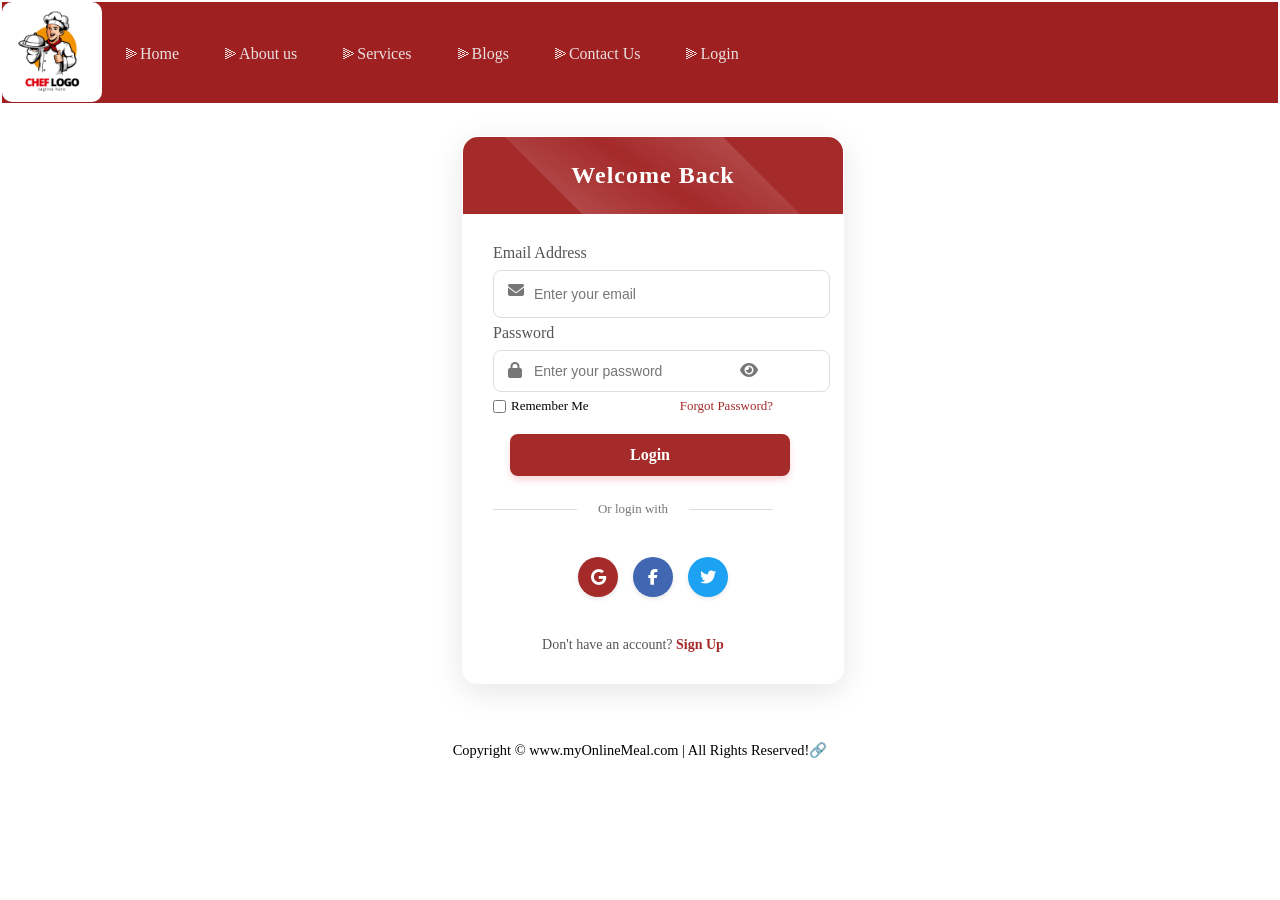
<file: Login.html>
<!DOCTYPE html>
<html lang="en">
<head>
  <meta charset="UTF-8">
  <meta name="viewport" content="width=device-width, initial-scale=1.0">
  <meta http-equiv="X-UA-Compatible" content="ie=edge">
  <title>Best Oline Food Delivery Service In Pakistan | MyOnlineMeal.com</title>
  <link rel="stylesheet" href="Assets/CSS/Style.css">
  <link rel="stylesheet" media="screen and (max-width: 699px)" href="Assets/CSS/Phone.css">
<!-- Add this in <head> of your HTML -->

<link rel="stylesheet" href="https://cdnjs.cloudflare.com/ajax/libs/font-awesome/6.5.0/css/all.min.css">
 <link rel="stylesheet" href="https://cdnjs.cloudflare.com/ajax/libs/font-awesome/6.4.0/css/all.min.css">
  <title>Navbar Example</title>
 </head>
<body111>
  <nav id="navbar">
    <div id="logo">
      <img src="Assets/Images/5526265.jpg" width="100">
    </div>

    <ul>
    <li class="item"><a href="index.html">⫸Home</a></li>
    <li class="item"><a href="about.html">⫸About us</a></li>
    <li class="item"><a href="services.html">⫸Services</a></li>
    <li class="item"><a href="blogs.html">⫸Blogs</a></li>
    <li class="item"><a href="contact.html">⫸Contact Us</a></li>
    <li class="item"><a href="login.html">⫸Login</a></li>

   </ul>
  </nav>

    <div class="login-container" id="loginContainer">
        <div class="login-header">
            <h2>Welcome Back</h2>
        </div>
        <div class="login-body">
            <form id="loginForm">
                <div class="form-group">
                    <label for="email">Email Address</label>
                    <i class="fas fa-envelope input-icon"></i>
                    <input type="email" id="email" class="form-control" placeholder="Enter your email" required>
                    <div class="error-message" id="emailError">Please enter a valid Email address</div>
                </div>
                <div class="form-group">
                    <label for="password">Password</label>
                    <i class="fas fa-lock input-icon"></i>
                    <input type="password" id="password" class="form-control" placeholder="Enter your password" required>
                    <i class="fas fa-eye password-toggle" id="togglePassword"></i>
                    <div class="error-message" id="passwordError">Password must be at least 8 Characters</div>
                </div>
                <div class="remember-forgot">
                    <div class="remember-me">
                        <input type="checkbox" id="remember">
                        <label for="remember">Remember Me</label>
                    </div>
                    <div class="forgot-password">
                        <a href="#" id="forgotPassword">Forgot Password?</a>
                    </div>
                </div>
                <button type="submit" class="btn btn-login" id="loginBtn">
                    <span id="loginText">Login</span>
                    <div class="spinner" id="spinner"></div>
                </button>
            </form>

            <div class="social-login">
                <p>Or login with</p>
                <div class="social-icons">
                    <div class="social-icon google" id="googleLogin">
                        <i class="fab fa-google"></i>
                    </div>
                    <div class="social-icon facebook" id="facebookLogin">
                        <i class="fab fa-facebook-f"></i>
                    </div>
                    <div class="social-icon twitter" id="twitterLogin">
                        <i class="fab fa-twitter"></i>
                    </div>
                </div>
            </div>

            <div class="signup-link">
                Don't have an account? <a href="#" id="signupLink">Sign Up</a>
            </div>
        </div>
    </div>
<script src="Assets/JS/Script.js"></script>
 <footer>
      <div class="center-name">
        Copyright &COPY; www.myOnlineMeal.com | All Rights Reserved!🔗
      </div>
      
    </footer>
   
</body111>
</html>
</file>
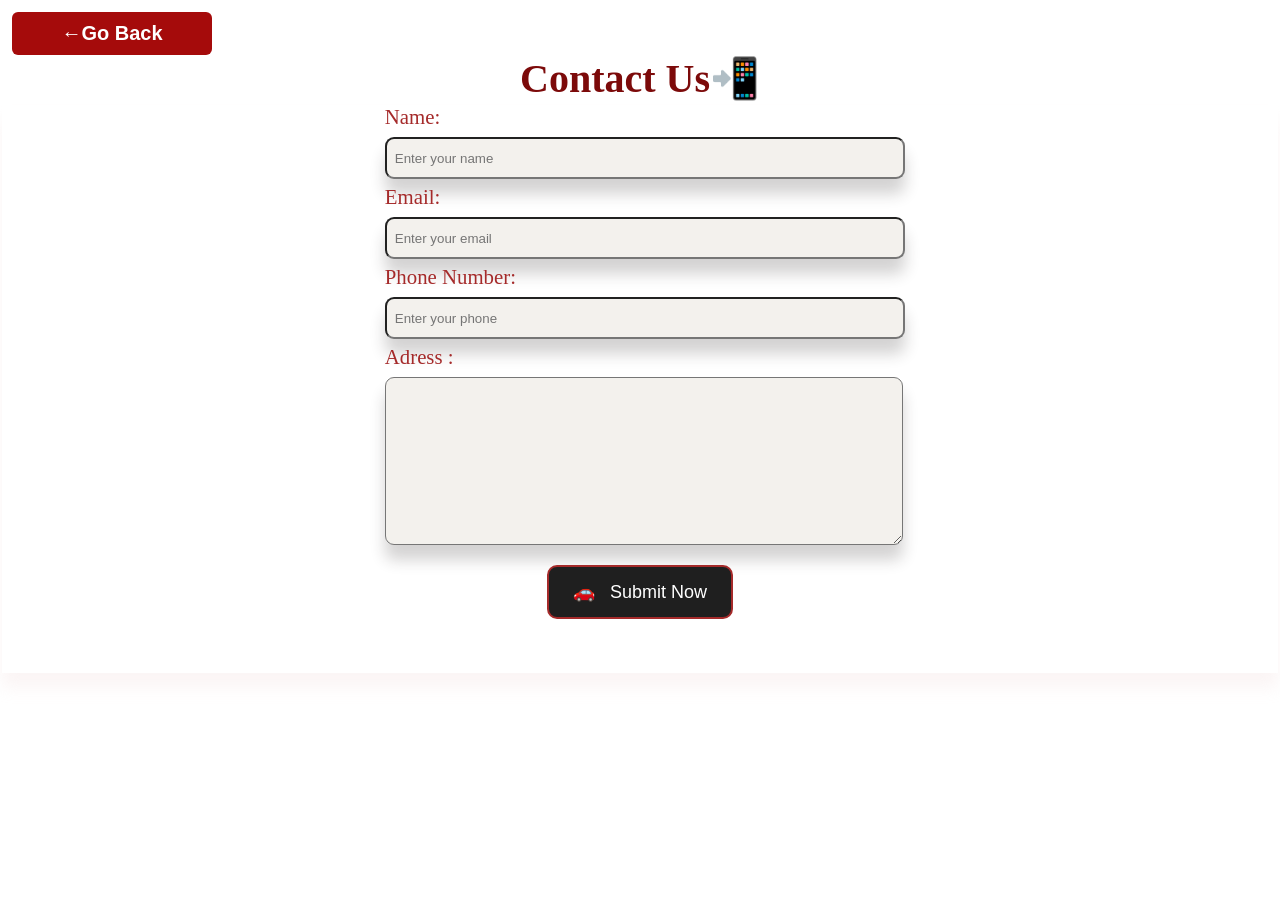
<file: Order.html>
<!DOCTYPE html>
<html lang="en">
<head>
  <meta charset="UTF-8">
  <meta name="viewport" content="width=device-width, initial-scale=1.0">
  <meta http-equiv="X-UA-Compatible" content="ie=edge">
  <title>Best Oline Food Delivery Service In Pakistan | MyOnlineMeal.com</title>
  <link rel="stylesheet" href="Assets/CSS/Style.css">
  <link rel="stylesheet" media="screen and (max-width: 699px)" href="Assets/CSS/Style.css">
  </head>
<body>
    
      
      <ul>
    <li><a href="index.html"> <button class="btn10">←Go Back</button></a></li>
     </ul>

     <div id="contact">
      <h1 class="h-primary center3">Contact Us📲</h1></div>
      <div id="contact-box">
        <form action="">
          <div class="form-group">
            <label for="name">Name: </label>
            <input type="text" name="name" id="name" placeholder="Enter your name">
           </div>
         <div class="form-group">
            <label for="name">Email: </label>
            <input type="email" name="name" id="email" placeholder="Enter your email">
           </div>
         <div class="form-group">
            <label for="name">Phone Number: </label>
            <input type="phone" name="name" id="phone" placeholder="Enter your phone">
           </div>
           <div class="form-group">
            <label for="name">Adress :</label>
            <textarea name="message" id="message" cols="30" rows="10"></textarea>
           </div>
            <div class="container1">
    <button id="orderBtn">
      <span class="drone">🚗</span>
      <span class="text">Submit Now</span>
    </button>
    <p id="statusMsg"></p>
  </div>
  <script src="Assets/JS/Script.js"></script>
      </div>
    </section>
</file>
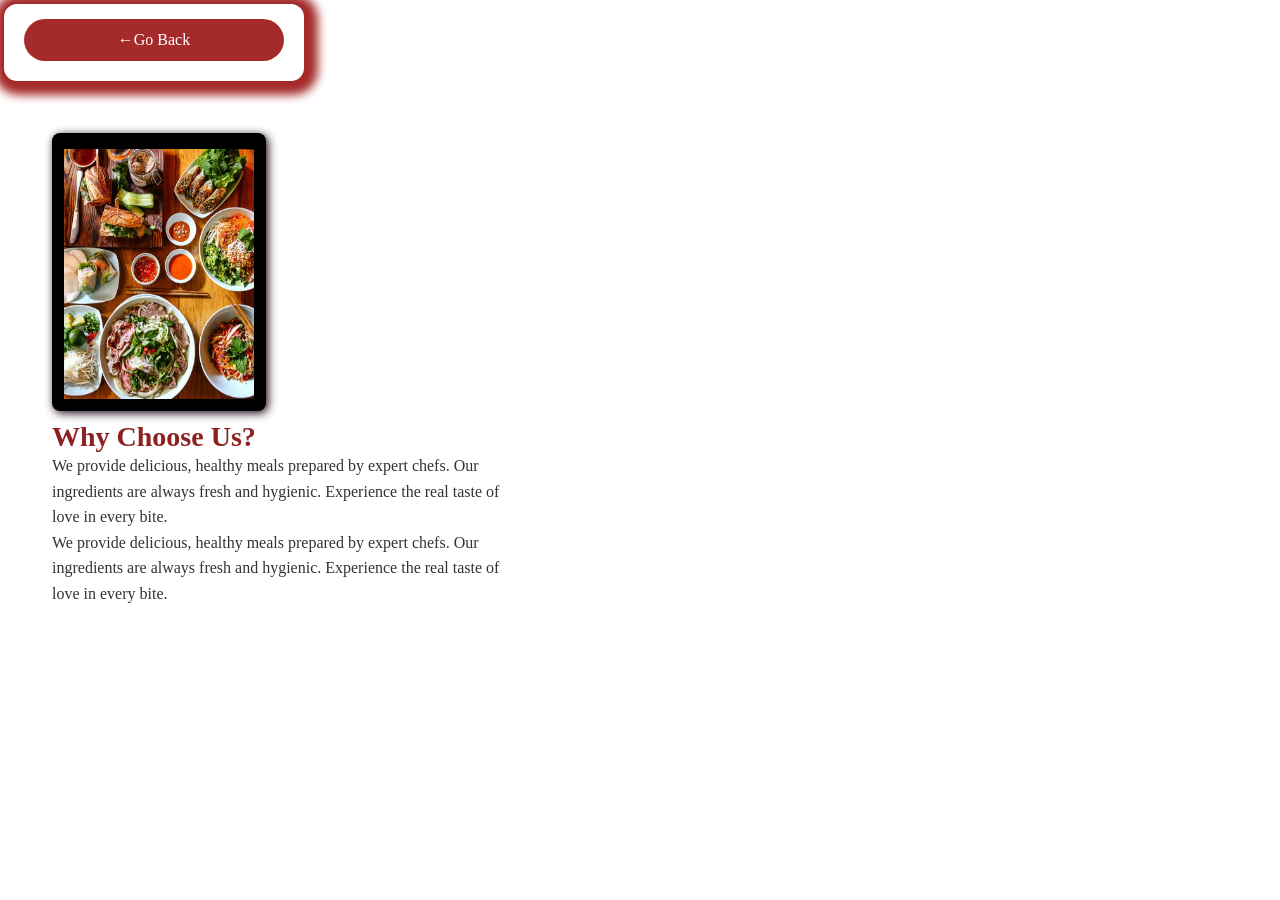
<file: Read.html>
<!DOCTYPE html>
<html lang="en">
<head>
  <meta charset="UTF-8">
  <meta name="viewport" content="width=device-width, initial-scale=1.0">
  <meta http-equiv="X-UA-Compatible" content="ie=edge">
  <title>Best Oline Food Delivery Service In Pakistan | MyOnlineMeal.com</title>
  <link rel="stylesheet" href="Assets/CSS/Style.css">
  <link rel="stylesheet" media="screen and (max-width: 699px)" href="Assets/CSS/Phone.css">

  <title>Navbar Example</title>
 </head>
<body>
 
  <ul>
    <li class="blog-card"><a href="hover.html">←Go Back</a></li>
     </ul>
<div class="card">
  <img src="Assets/Images/Images/circle.jpg"  width="190" height="250">
</div>
 <div class="text-side2">
    <h2>Why Choose Us?</h2>
    <p>
      We provide delicious, healthy meals prepared by expert chefs.
      Our ingredients are always fresh and hygienic. Experience the real taste of love in every bite.
    </p>
     <div class="text-side">
   
    <p>
      We provide delicious, healthy meals prepared by expert chefs.
      Our ingredients are always fresh and hygienic. Experience the real taste of love in every bite.
    </p>
  </div>
  </div>
</file>
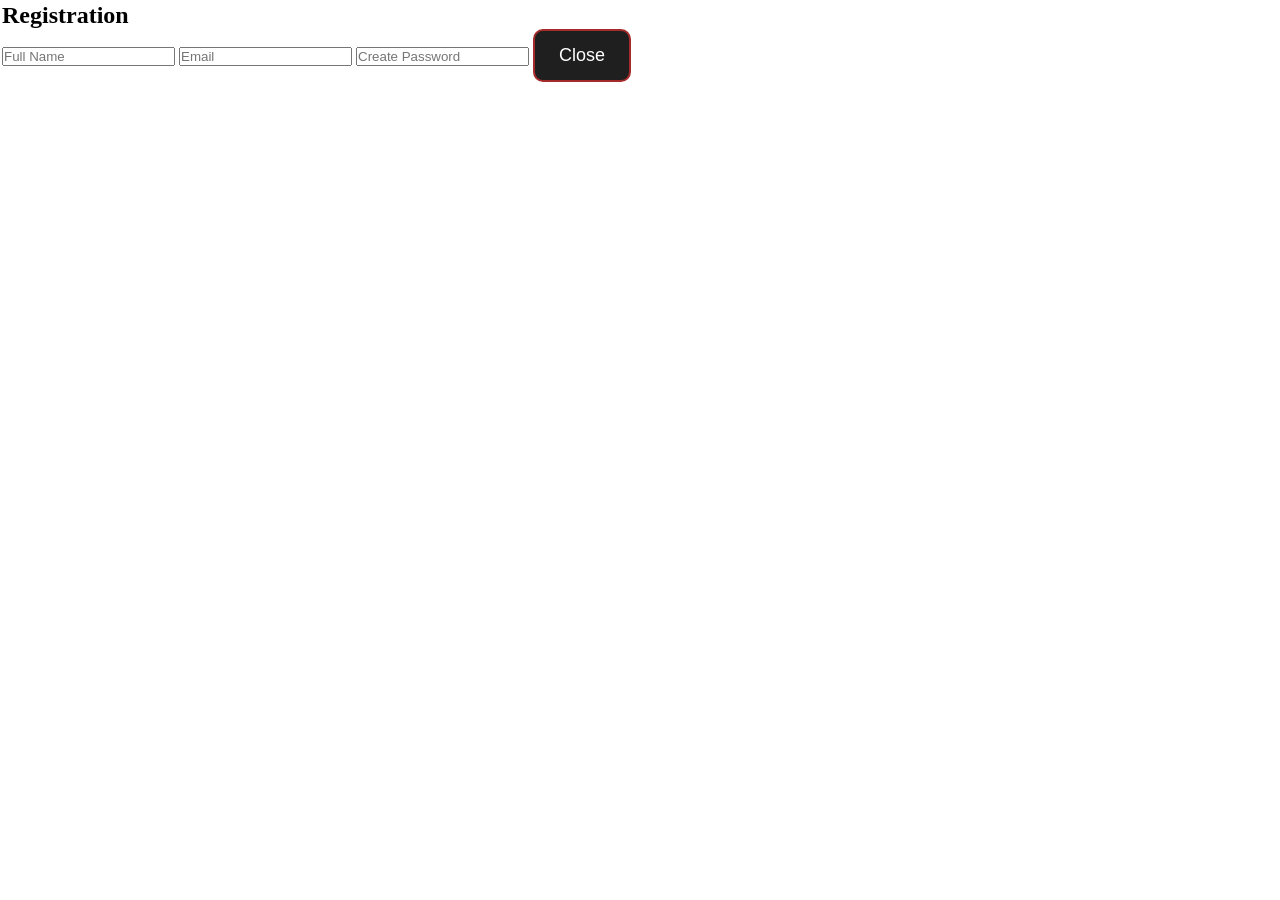
<file: Register.html>
<!DOCTYPE html>
<html lang="en">
<head>
  <meta charset="UTF-8">
  <meta name="viewport" content="width=device-width, initial-scale=1.0">
  <meta http-equiv="X-UA-Compatible" content="ie=edge">
  <title>Best Oline Food Delivery Service In Pakistan | MyOnlineMeal.com</title>
  <link rel="stylesheet" href="Assets/CSS/Style.css">
  <link rel="stylesheet" media="screen and (max-width: 699px)" href="Assets/CSS/Phone.css">
<!-- Add this in <head> of your HTML -->
<link rel="stylesheet" href="https://cdnjs.cloudflare.com/ajax/libs/font-awesome/6.5.0/css/all.min.css">
  <title>Navbar Example</title>
 <head>
<body>
 
 <!-- Registration Modal -->
  <div class="modal" id="registerModal">
    <div class="modal-content">
      <h2>Registration</h2>
      <input type="text" placeholder="Full Name" />
      <input type="email" placeholder="Email" />
      <input type="password" placeholder="Create Password" />
      <button class="close-btn" id="closeRegister">Close</button>
    </div>
  </div>
</body>
 </head>
</file>
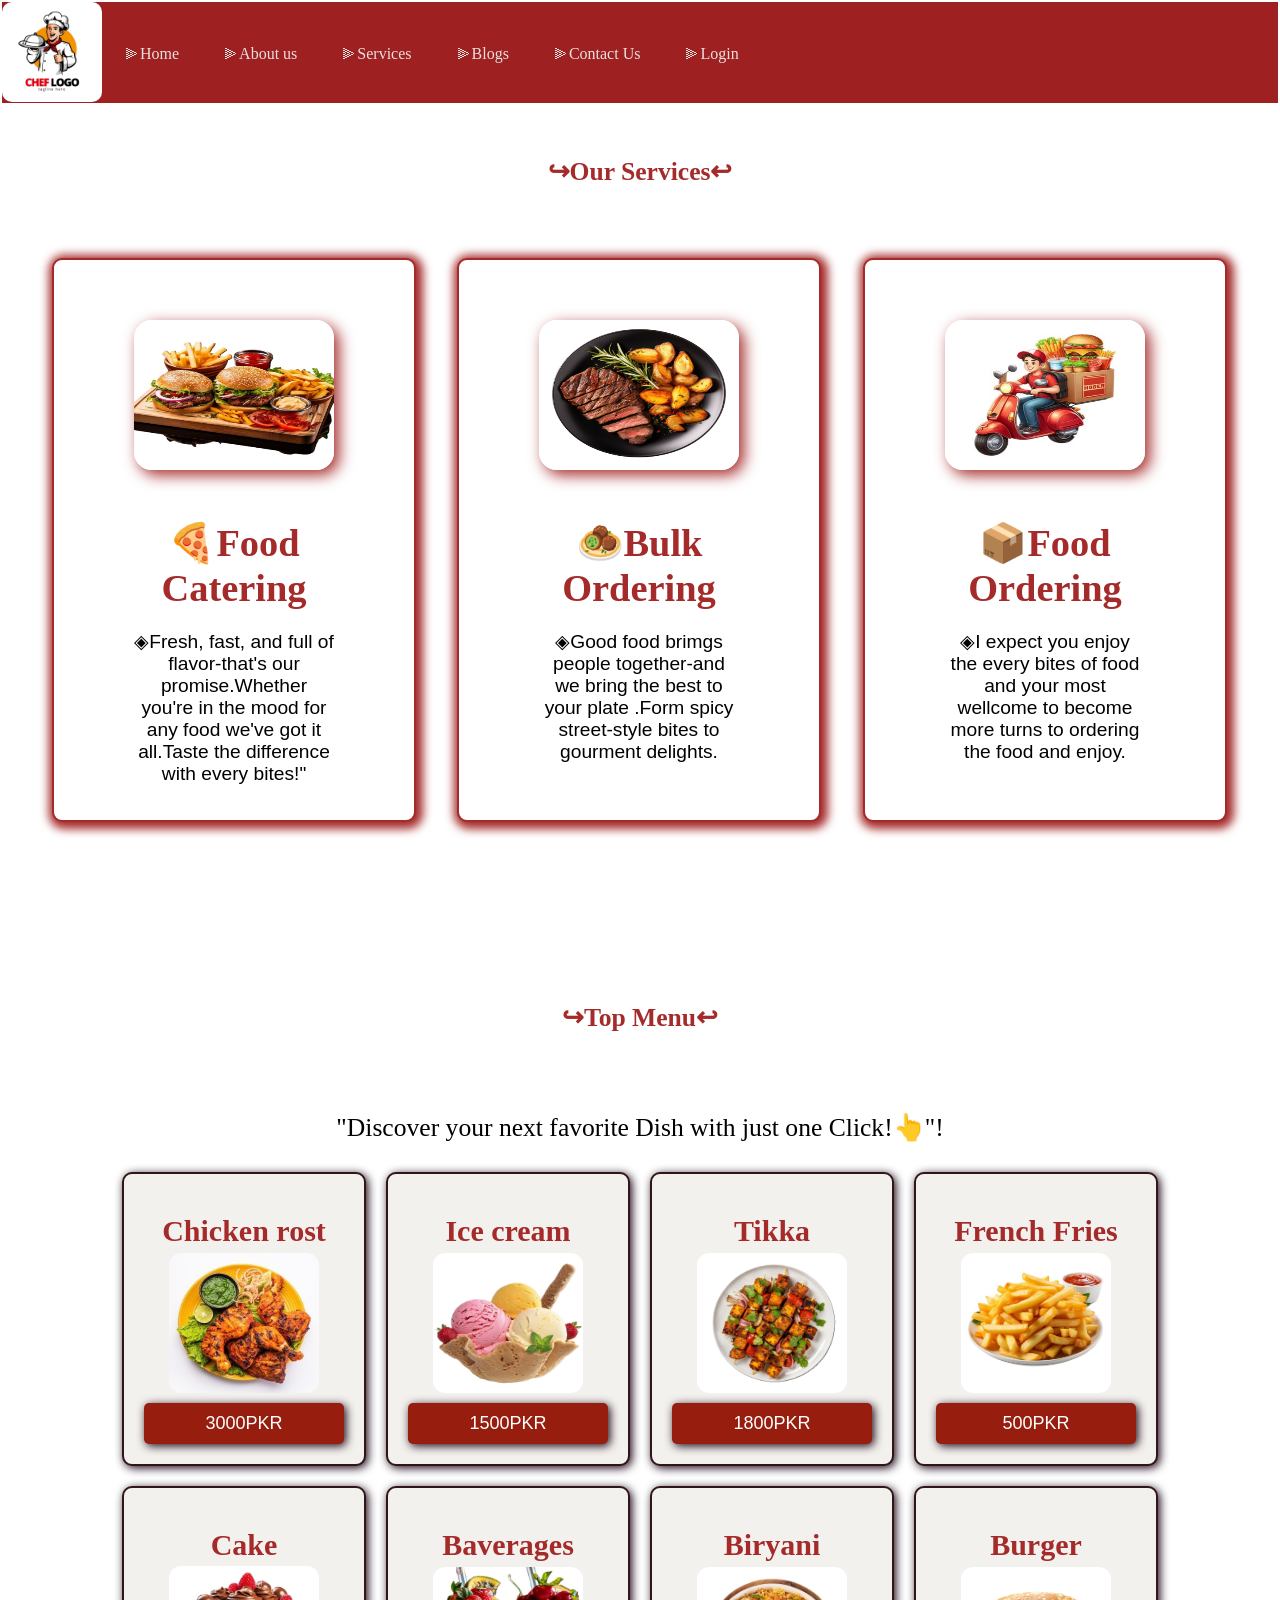
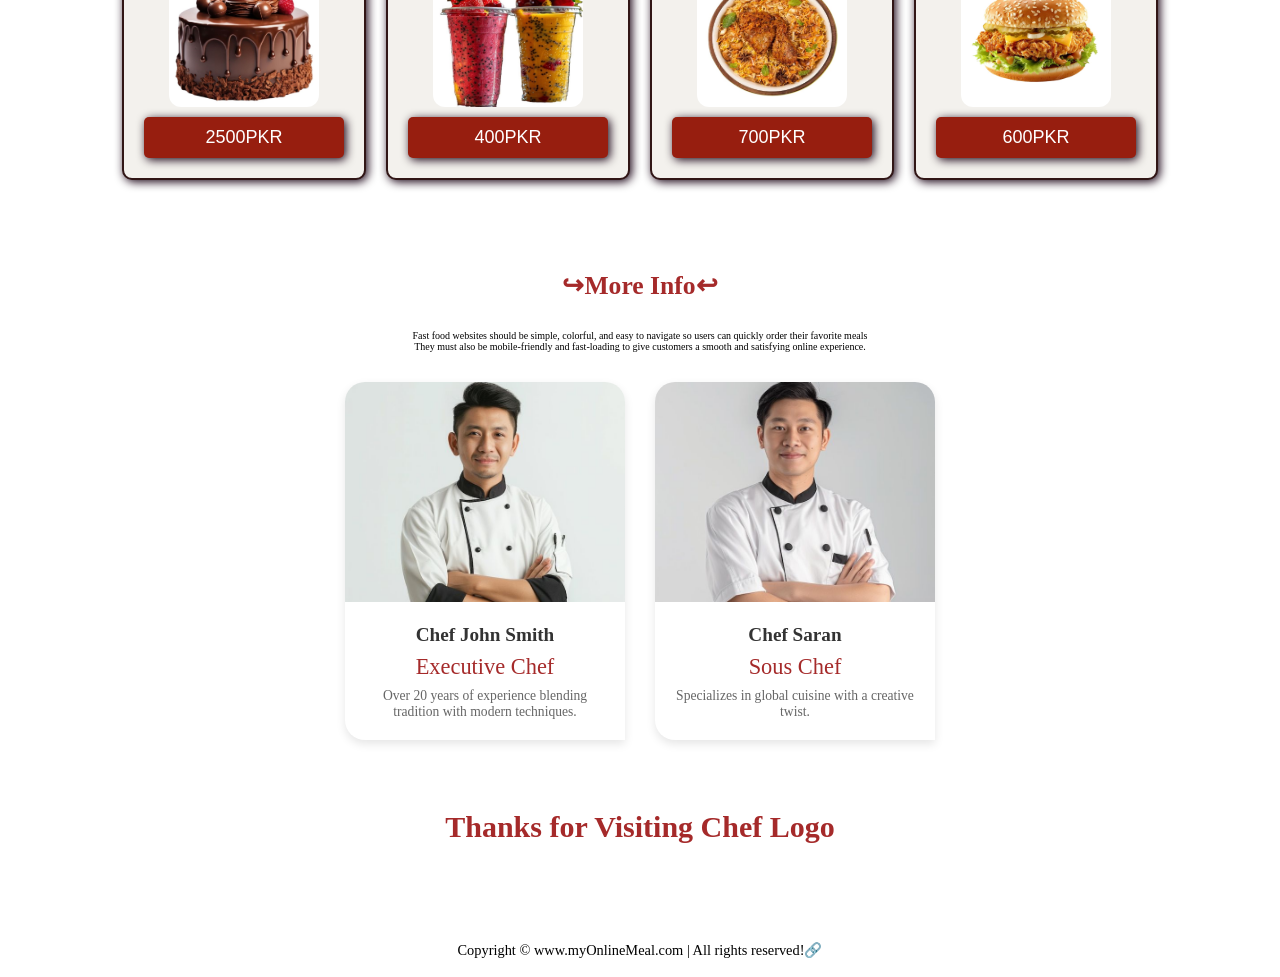
<file: Services.html>
<!DOCTYPE html>
<html lang="en">
<head>
  <meta charset="UTF-8">
  <meta name="viewport" content="width=device-width, initial-scale=1.0">
  <meta http-equiv="X-UA-Compatible" content="ie=edge">
  <title>Best Oline Food Delivery Service In Pakistan | MyOnlineMeal.com</title>
  <link rel="stylesheet" href="Assets/CSS/Style.css">
  <link rel="stylesheet" media="screen and (max-width: 699px)" href="Assets/CSS/Phone.css">

  <title>Navbar Example</title>
 </head>
<body>
  <nav id="navbar">
    <div id="logo">
      <img src="Assets/Images/5526265.jpg" width="100">
    </div>

    <ul>
    <li class="item"><a href="index.html">⫸Home</a></li>
    <li class="item"><a href="about.html">⫸About us</a></li>
    <li class="item"><a href="services.html">⫸Services</a></li>
    <li class="item"><a href="blogs.html">⫸Blogs</a></li>
   <li class="item"><a href="contact.html">⫸Contact Us</a></li>
    <li class="item"><a href="login.html">⫸Login</a></li>
   </ul>
  </nav>
  </section>
  <div>
    <section class="services-container">
    <h1 class="h-primary center">↪Our Services↩</h1>
    <div id="services">
      <div class="box">
        <img src="Assets/Images/Images/bulk.jpg" width="200" alt="">
        <h2 class="h-secondary center">🍕Food Catering</h2>
        <p class="center">◈Fresh, fast, and full of flavor-that's our promise.Whether you're in the mood for any food we've got it all.Taste the difference with every bites!"</p>
      </div>
          <div class="box">
        <img src="Assets/Images/Images/grilled.jpg" width="200">
        <h2 class="h-secondary center">🧆Bulk Ordering</h2>
        <p class="center">◈Good food brimgs people together-and we bring the best to your plate .Form spicy street-style bites to gourment delights. </p>
          </div>
          <div class="box">
        <img src="Assets/Images/Images/ordering.jpg" width="200">
        <h2 class="h-secondary center">📦Food Ordering</h2>
        <p class="center">◈I expect you enjoy the every bites of food and your most wellcome to become more turns to ordering the food and enjoy. </p>
        </section>
        <section class="line">
         

 

  


  
 

  





          <section>
            
  </div>
    <section>
      <h1 class="h-primary center">↪Top Menu↩</h1>
      <p class="center">"Discover your next favorite Dish with just one Click!👆"!</p>
    <div id="container">
      <div class="container">
    <div class="box1">
      <div class="item-name">Chicken rost</div>
         <img src="Assets/Images/Images/Chicken.jpg" width="150" height="140">
      <button class="price-button">3000PKR</button>
 </div>
    <div class="box1">
      <div class="item-name">Ice cream</div>
      <img src="Assets/Images/Images/icecrem copy.jpg" width="150" height="140">
      <button class="price-button">1500PKR</button>
    </div>
    <div class="box1">
      <div class="item-name">Tikka</div>
      <img src="Assets/Images/Images/tikka.jpg" width="150" height="140">
           <button class="price-button">1800PKR</button>
    </div>
    <div class="box1">
      <div class="item-name">French Fries</div>
      <img src="Assets/Images/Images/french fries.jpg" width="150" height="140">
      <button class="price-button">500PKR</button>
    </div>
    <div class="box1">
           <div class="item-name">Cake</div>
           <img src="Assets/Images/Images/b3c599f0-6d25-4c22-9cc2-bc0560b332d1.jpg" width="150">
      <button class="price-button">2500PKR</button>
    </div>
    <div class="box1">
      <div class="item-name">Baverages</div>
      <img src="Assets/Images/Images/juice.jpg" width="150" height="140">
            <button class="price-button">400PKR</button>
    </div>
    <div class="box1">
      <div class="item-name">Biryani</div>
      <img src="Assets/Images/Images/biryani.jpg" width="150" height="140">
      <button class="price-button">700PKR</button>
    </div>
        <div class="box1">
      <div class="item-name">Burger</div>
      <img src="Assets/Images/Images/burger.jpg" width="150" height="140">
      <button class="price-button">600PKR</button>
    </div>
  </div>



   <section class="line">
          <h1 class="h-primary center">↪More Info↩</h1>
          <div>
            <p>Fast food websites should be simple, colorful, and easy to navigate so users can quickly order their favorite meals</p>
            <p>They must also be mobile-friendly and fast-loading to give customers a smooth and satisfying online experience.</p>
          </div>
   <div class="card-container">
    <div class="chef-card">
      <img class="chef-img" src="Assets/Images/Images/shef1.jpg" alt="Chef John Smith">
      <div class="chef-content">
        <div class="chef-name">Chef John Smith</div>
        <div class="chef-role">Executive Chef</div>
        <div class="chef-desc">Over 20 years of experience blending tradition with modern techniques.</div>
      </div>
    </div>

    <div class="chef-card">
      <img class="chef-img" src="Assets/Images/Images/22.jpg" alt="Chef Saran">
      <div class="chef-content">
        <div class="chef-name">Chef Saran</div>
        <div class="chef-role">Sous Chef</div>
        <div class="chef-desc">Specializes in global cuisine with a creative twist.</div>
      </div>
    </div>

    <!-- Add more cards here if needed -->

  </div>
  
  
   
  </div>
    </section>
    <section id="home2">
    <h1 class="h-primary2">Thanks for Visiting Chef Logo</h1>
   
  </section>
  <footer>
      <div class="center-name">
        Copyright &COPY; www.myOnlineMeal.com | All rights reserved!🔗
      </div>
      
    </footer>
  </section>
</file>
<file: Assets/CSS/Style.css>
/* CSS Reset */
*{
  margin: 0;
  padding: 0;
  }
  body{
   
  }

  /* CSS Variables/*
  :root{
  --navbar-height: 59px;
}

/* Navigation Bar */
#navbar{
  display: flex;
  align-items: center;
  position: absolute;
  top: 0px;
  position: relative;
  
}

/* Navigation Bar: Logo and Image*/


#logo img{
  height: px;
  border-radius: 10px;
  
}

/* Navigation Bar: List Styling*/

#navbar ul{
  display: flex;
  font-family: Verdana, Geneva, Tahoma, sans-serif;
  
}

#navbar::before{
  content:"";
  background-color: rgb(158, 32, 32);
  position: absolute;

  top: 0px;
  left: 0px;
  height: 97%;
  width: 100%;
  z-index: -1;
  opacity:0.;
}

#navbar ul li{
  /*color: white; */
  list-style: none;
  font-size: 1.3ram;
}

#navbar ul li a{
  color: rgb(235, 224, 224);
  display: block;
    font-family: cursive;
  padding: 3px 22px;
  border-radius: 20px;
  text-decoration: none;
}

#navbar ul li a:hover{
  color: black;
 background-color: rgb(252, 249, 249);
 font-family: cursive;
 
}
.items3{
  margin-left: px;
  background: linear-gradient(to right, brown, brown,brown(216, 122, 122));
  border-radius: 8px;
  color: black;
  width: 80px;
}
l{
  margin-right: 40PX;
}


/* Home Section */
#home{
  display: flex;
  flex-direction: column;
  padding: 3px 200px;
  height: 470px;
  justify-content: center;
  align-items: center;
  /* existing styles */
  padding: 20px;
  
  border-radius: 10px;
  box-shadow: 0 5px 15px rgba(0,0,0,0.1);
  
  
}
@keyframes zoomRotateFade {
  0% {
    opacity: 0;
    transform: scale(0) rotateY(180deg);
  }
  60% {
    opacity: 0.5;
    transform: scale(1.1) rotateY(0deg);
  }
  100% {
    opacity: 1;
    transform: scale(1) rotateY(0deg);
  }
}

#home::before{
  content: "";
  position: absolute;
  background: url("../Images/Images/SL.jpg") no-repeat center center / cover;
  top: 0px;
  left: 0px;
  height: 90%;
  width: 100%;
  z-index: -1;
  opacity:0.89;
}
   

#home h1{
  color: rgb(250, 249, 248);
  text-align: center;
  font-size: 2rem;
  padding: 22px;
  margin-top: 35px;
  background: linear-gradient(to right,rgb(66, 9, 9), rgb(110, 15, 15), rgb(85, 11, 11));
  animation: fadeIn 2s ease-in-out;
 
}

#home p{
  color: rgb(250, 247, 247);
  text-align: center;
  font-size: 1.3rem;
  height: 80px;
  margin-top: 70px;
  


}
.social-icons {
  margin-top: 0%;
  display: flex;
  gap: 15px;
  margin-top: 20px;
  align-items: center;
   margin-left: 40px;
   padding: 20px;
}

.social-icons a {
  text-decoration: none;
  color: #fff;
  background: #333;
  padding: 10px;
  border-radius: 50%;
  transition: 0.3s;
  font-size: 18px;
  align-items: center;
 
}

.social-icons a:hover {
  background: #8f1808;
  color: #fff;
  transform: scale(1.1);
}
/* Animations */
@keyframes fadeIn {
  from {
    opacity: 0;
    transform: translateY(30px);
  }
  to {
    opacity: 1;
    transform: translateY(0);
  }
}

@keyframes float {
  0%, 100% {
    transform: translateY(0);
  }
  50% {
    transform: translateY(-10px);
  }
}


/* Services Section */
#services{
 display: flex;
display: grid;
font-family: cursive;
  grid-template-columns: repeat(auto-fit, minmax(280px, 1fr));
  gap: 40px;
  padding: 40px 20px;
  max-width: 1200px;
  margin: auto;
  margin-right: 60px;


}
h1.h-primary.center{
  color: brown;
  font-family: cursive;
  
}
p.center{
  color: black;
  font-family: cursive;
  
}
div.box{
  box-shadow: 2px 2px 10px 5px brown;
}


#h-primary center2{
  height: 70px;
}
#services .box{
  border: 2px solid brown;
  margin: 2px 26px;
  border-radius: 28px;
  background-color: #e7e3e3;
  height: 500px;
  margin-bottom: 10px;
  box-align:center; 
  width: 300px;
  display: flex;
  flex-direction: column;
  padding: 8px;
  cursor: pointer;
  align-items: center;
  margin-left: 30px;
  /* existing styles */
  padding: 30px;
  background: #fff;
  border-radius: 10px;
  
  
  /* 👇 animation lines */
  animation: zoomRotateFade 1s ease-out forwards;
}
@keyframes zoomRotateFade {
  0% {
    opacity: 0;
    transform: scale(0) rotateY(180deg);
  }
  60% {
    opacity: 0.5;
    transform: scale(1.1) rotateY(0deg);
  }
  100% {
    opacity: 1;
    transform: scale(1) rotateY(0deg);
  }
}

  
#services .box img{
  height: 150px;
  margin-left: 70px;
  margin-top: 30px;
  display: flex;
  border-radius: 18px;
  box-shadow: 5px 5px 15px brown;
  align-items: center;
  margin-right: 70px;
  animation: float 3s ease-in-out infinite;
}

@keyframes fadeIn {
  from {
    opacity: 0;
    transform: translateY(30px);
  }
  to {
    opacity: 1;
    transform: translateY(0);
  }
}

#services .box p{
  font-family: 'Gill Sans', 'Gill Sans MT', Calibri, 'Trebuchet MS', sans-serif;
  text-align: center;
  font-size: 1.2rem;
  
  
}
#services .box h2{
  padding:px;
  height: px;
  font-family: cursive;
  font-size: 2.4rem;
  color: brown;
 
}

.line {
  margin: 20px;
  padding: 20px;
  text-align: center;
  font-size: 10px;
}



/* Client section */
#client-section{
  position: relative;
  height: 344px;
  padding: px;
  
}
#client-section::before{
  content:"";
  position: absolute;
  background: url("../Images/Images/GL.jpg") no-repeat center center / cover;
  width: 100%;
  height: 344px;
  z-index: -1;
  opacity: 0.3;
  
}
#client{
  display: flex;
  justify-content: center;
  align-items: center;
  height: 200px;

}
#client img{
  height: 122px;
  margin: auto;
  display: flex;
  border-radius: 10px;
  box-shadow: 5px 5px 10px #0e0101;
}
/*contact section*/
#contact{
  position: relative;
  height: 50px;
  color: rgb(124, 10, 10);
  font-size: 20px;
  text-align: center;

}
#h-primary center3{
  font-size: 70px;

}
#contact ::before{
  content: "";
  position: absolute;
  top: 0;
  left: 0;
  width: 100%;
  height: 100%;
  z-index: -1;
  opacity: 0.05;
  background: url('') no-repeat center center/cover;
    
}
#contact-box {
  display: flex;
  justify-content: center;
  align-items: center;
  padding-bottom: 34px;
  box-shadow: 0 15px 15px rgba(235, 205, 205, 0.2);
  opacity: 0;
  transform: translateY(50px);
  animation: slideUpFade 1.5s ease-out forwards;
  animation-delay: 0.3s;
}
button.button{
  align-items: center;
}
.button{
  padding: 6px 20px;
  border: 2px solid rgba(114, 23, 23, 0);
  background-color: rgb(138, 14, 14);
  color: rgb(228, 227, 227);
  margin: 17px;
  margin-right: px;
  width: 300px;
  align-items: center;
  font-size: 1.5rem;
  border-radius: 10px;
  cursor: pointer;
  box-shadow: 2px 2px 10px #020202;
  transition: all 0.3s ease;

}
.button:hover{
  background-color: #5e1508;
  transform: scale(1.05);
  box-shadow: 0 8px 15px rgba(131, 130, 130, 0.2);
}

/* Animation keyframes */
@keyframes slideUpFade {
  0% {
    opacity: 0;
    transform: translateY(50px);
  }
  100% {
    opacity: 1;
    transform: translateY(0);
  }
}

#contact-box input,
#contact-box textarea{
  display: flex;
  gap: 10px;
  width: 100%;
  max-width: 500px;
   box-shadow: 0 15px 15px rgba(39, 35, 35, 0.2);
  width: 100%;
  padding: 0.5rem;
  border-radius: 9px;
  font-size: 1.1;
  background-color: rgb(243, 241, 237)
  
  

}
#contact-box form{
  width: 40%;
  box-shadow: 0 15px 15px rgba(39, 35, 35, 0.2)
  color(brown)
  ;

}
div.form-group{
  margin-bottom: 6px;
}
input#name{
  height: 22px;
}
input#email{
  height: 22px;
}
input#phone{
  height: 22px;
}

#contact-box label{
  font-size: 1.3rem;
  font-family: cursive;
  color: brown;
}
  

footer{
  background: black;
  color: white;
  padding: 9px 20px;
  text-align: center;
}

 

/* Utility Classes */
.h-primary center{
  font-size: 3.8rem;
  color: brown;
  padding: 15px;
  font-family: cursive;
  
  
   
}
.h-primary center1{
  font-size: 3.8rem;
  color: brown;
  padding: 15px;}
  
.h-secondary{
  font-size: 2.8rem;
  padding: 12px;
  font-family: 'Gill Sans', 'Gill Sans MT', Calibri, 'Trebuchet MS', sans-serif;
  
  
}

.btn{
  padding: 9px 20px;
  align-items: ce;
font-family: cursive;
  background-color: brown;
  color: white;
  margin: 17px;
  font-size: 1.4rem;
  border-radius: 10px;
  cursor: pointer;
  margin-top: 2px;
 
  transition: all 0.3s ease;
    /* existing styles */
  padding: px;
  
  
  box-shadow: 0 5px 15px rgba(0,0,0,0.1);
  
  /* 👇 animation lines */
  animation: zoomRotateFade 2s ease-out forwards;

}
.btn:hover{
  background-color: brown;
  transform: scale(1.05);
  box-shadow: 0 8px 15px rgba(0, 0, 0, 0.2);
}

.center{
  text-align: center;
  
}
 body {
      font-family: cursive;
      padding: 2px;
    
    }
    /* Container */
    

    .container {
      display: flex;
      flex-wrap: wrap;
      gap: 20px;
      justify-content: center;
      transform: translateY(50px);
  animation: slideUpFade 1.5s ease-out forwards;
  animation-delay: 0.3s;
}

/* Animation keyframes */
@keyframes slideUpFade {
  0% {
    opacity: 0;
    transform: translateY(50px);
  }
  100% {
    opacity: 1;
    transform: translateY(0);
  }
}
    
    .body{
      height: px;
      background-image: none;
    }
    
    .box1 {
      color: brown;
      width: 200px;
      height: 250px;
      border: 1px solid #e6e0e0;
      border-radius: 10px;
      padding: 20px;
      box-shadow: 0 2px 6px rgba(0,0,0,0.1);
      display: flex;
      flex-direction: column;
      justify-content: space-between;
      text-align: center;
      box-shadow: 2px 2px 10px rgb(49, 43, 40);
      background-color: rgb(243, 241, 237);
      border: 2px solid rgb(49, 22, 22);cursor: pointer;
       box-shadow: 2px 2px 10px #180214;
  transition: all 0.3s ease;
  align-items: center;
  ;

    }
  
    .box1:hover {
      background-color: #f0b9af;
      transform: scale(1.05);
  box-shadow: 0 8px 15px rgba(0, 0, 0, 0.2);
    }
    .box1 img{
      align-items: center;
      border-radius: 12px;
    }
    

    .item-name {
      font-size: 30px;
      font-weight: bold;
      margin-top: 20px;
      font-family: cursive;

    }

    .price-button {
      background-color: #971e0f;
      color: white;
      padding: 10px 16px;
      border: none;
      border-radius: 5px;
      cursor: pointer;
       box-shadow: 2px 2px 10px #180214;
  transition: all 0.3s ease;
  margin-top: 6px;
  width: 200px;

    }

    .price-button:hover {
      background-color: #521007;
      transform: scale(1.05);
  box-shadow: 0 8px 15px rgba(0, 0, 0, 0.2);
}

.center{
  height: 10px;
  padding: 50px;
  color: black;
  font-size: 1.6rem;
}
head{
  padding: 300px;
}
/*thanks section*/
#thanks{
font-size: 1.5px;
color: brown;
}
.h-primary2{
  font-size: 30px;
  text-align: center;
  margin: 30px;
  padding: 20px;
}

/*about-section*/

.about-section {
  padding: 50px 20px;
  background: linear-gradient(to right, #fffffe, #f7f5f5);
  animation: fadeIn 2s ease-in-out;
}

.about-container {
  display: flex;
  flex-wrap: wrap;
  align-items: center;
  justify-content: center;
  max-width: 1000px;
  margin: auto;
}

.about-image img {
  width: 300px;
  height: auto;
  border-radius: 20px;
  box-shadow: 0 10px 20px rgba(0, 0, 0, 0.2);
  animation: float 3s ease-in-out infinite;
}

.about-text {
  max-width: 500px;
  margin-left: 30px;
  background: linear-gradient(90deg,yellow,green,red,blue);
  background-size: 200%;
  background-clip: text;
  color: transparent;
  
}

.about-text h2 {
  font-size: 2.5rem;
  color: brown;
  margin-bottom: 10px;
  

}
.about-text p {
  font-size: 1.1rem;
  color: #555;
  line-height: 1.6;
}

.about-btn {
  margin-top: 20px;
  padding: 10px 25px;
  font-size: 1rem;
  color: white;
  background-color: #ff5722;
  border: none;
  border-radius: 8px;
  cursor: pointer;
  transition: background-color 0.3s ease;
}

.about-btn:hover {
  background-color: #e64a19;
}
li.items3{
  color: white;
  
}


/* Animations */
@keyframes fadeIn {
  from {
    opacity: 0;
    transform: translateY(30px);
  }
  to {
    opacity: 1;
    transform: translateY(0);
  }
}

@keyframes float {
  0%, 100% {
    transform: translateY(0);
  }
  50% {
    transform: translateY(-10px);
  }
}
details{
  width: 80px;
  height: 220px;
  border: 2px solid #000;
  overflow: hidden
  transition; width: 0.4s ease;
}
details[open] {
  width: 220px;
}
details[open] ul {
  opacity: 1;
  transform: translateY(0);
}
summary {
  background: #dadada;
  text-align: right;
  list-style: none;
  cursor: pointer;
  padding: 10px;
  font-weight: 600;
}
.info-box {
  border: solid brown;
  display: flex;
  align-items: center;
  justify-content: center;
  gap: 30px;
  margin: 40px auto;
  max-width: 900px;
  flex-wrap: wrap;
  background-image: url("../Images/5526265.jpg");
}

.image-side img {
  width: 220px;
  height: 220px;
  object-fit: cover;
  border-radius: 50%; /* Makes it a circle */
  box-shadow: 0 4px 12px rgba(0, 0, 0, 0.2);
  transition: transform 0.3s;
  box-shadow: 2px 2px 10px #180214;
}

.image-side img:hover {
  transform: scale(1.05);
}

.text-side {
  max-width: 500px;
}

.text-side h2 {
  color: brown;
  font-size: 28px;
  margin-bottom: 15px;
}

.text-side p {
  font-size: 16px;
  line-height: 1.6;
  color: #333;
}



.card{
  position: relative;
  width: 190px;
  height: 254px;
  margin-left: 50px;
  
  margin-bottom: px;
  margin-top: 50px;
  background-color: #000;
  display: flex;
  flex-direction: column;
  justify-content: end;
  padding: 12px;
  border-radius: 8px;
  cursor: pointer;
  color: white;
  box-shadow: 2px 2px 10px #180214;
   
}
.card::before{
  content: "";
  position: absolute;
  inset: 0;
  left: -5px;
  margin: auto;
  width: 200px;
  height: 264px;
  border-radius: 10px;
  background: linear-gradient(-45deg, #b2afb3 0%, #c4635f 100% );
  z-index: -10;
  pointer-events: none;
  transition: all 1s cubic-bezier(0.175, 0.885, 0.32, 1.275);


}
.card ::after{
  content: "";
  z-index: -1;
  position: absolute;
  inset: 0;
  background: linear-gradient(-45deg, #6d6c6c 0%, #cf9781 100%);
  transform: translate3d(0, 0, 0) scale(0.95);
  filter: blur(20px);
}
.heading {
  font-size: 20px;
  text-transform: capitalize;
  font-weight: 700;

}
.card p:not(.heading) {
  font-size: 14px;
}
  .cardp:last-child {
    color: #3d3a3d;
    font-weight: 600;


  }
.card:hover::after{
  filter: blur(30px);

}
.card:hover::before{
  transform: rotate(-90deg) scaleX(1.34) scaleY(0.77);
}
.text-side2 {
 
  margin-top: 10px;
  max-width: 500px;
}

.text-side2 h2 {
  margin-left: 50px;
  color: #8d2121;
  font-size: 28px;
 
  transform: translateY(50px);
  animation: slideUpFade 1.5s ease-out forwards;
  animation-delay: 0.3s;

}

.text-side2 p {
  margin-left: 50px;
  font-size: 16px;
  line-height: 1.6;
  color: #333;
  transform: translateY(50px);
  animation: slideUpFade 1.5s ease-out forwards;
  animation-delay: 0.3s;

}
.well{
  text-align: center;
  font-size: 30px;
  margin-top: 50px;
  color: rgb(241, 239, 239);
}


.review-section {
  text-align: center;
  background: white;
  padding: 30px;
  border-radius: 15px;
  box-shadow: 0 4px 20px #0000001a;
}

.review-section h2 {
  margin-bottom: 20px;
  color: #333;
}

.star-rating {
  direction: rtl;
  display: flex;
  justify-content: center;
  gap: 10px;
}

.star-rating input {
  display: none;
}

.star-rating label {
  font-size: 35px;
  color: #ccc;
  transition: 0.3s;
  cursor: pointer;
}

.star-rating input:checked ~ label,
.star-rating label:hover,
.star-rating label:hover ~ label {
  color: #FFD93D;
  transform: scale(1.1);
}

body4 {
  background: #1f1f1f;
  display: flex;
  justify-content: center;
  align-items: center;
  height: 100vh;
  margin: 0;
  font-family: 'Times New Roman', Times, serif;
}

.search-container {
  display: flex;
  align-items: center;
  background: #eeebeb;
  padding: 8px 10px;
  border-radius: 50px;
  box-shadow: 0 0 10px #00000066;
  transition: 0.3s ease-in-out;
  width: 1210px;
  margin-left: px;
  margin-top: 10px;
}

.search-box {
  padding: 10px 15px;
  border: none;
  outline: none;
  background: transparent;
  color: rgb(20, 20, 20);
  font-size: 16px;
  width: 300px;
  transition: 0.4s ease;
  align-items: center;
}

.search-btn {
  background: #444;
  border: none;
  color: white;
  padding: 10px 14px;
  cursor: pointer;
  border-radius: 50%;
  font-size: 18px;
  transition: 0.3s ease;
}

.search-container:hover {
  box-shadow: 0 0 20px brown;
  transform: scale(1.05);
}

.search-btn:hover {
  background-color: brown;
  color: black;
}

body1 {
  margin: 0;
  padding: 30px;
  background: #fdfdfd;
  font-family: 'Times New Roman', Times, serif;
}

.box-container {
  display: flex;
  gap: 20px;
  justify-content: center;
  flex-wrap: wrap;
}

.expand-box {
  border: 2px solid brown;
  width: 250px;
  background: brown;
  border-radius: 15px;
  box-shadow: 0 4px 15px #0000001a;
  overflow: hidden;
  transition: transform 0.3s ease, box-shadow 0.3s ease;
  cursor: pointer;
  text-align: center;
}

.expand-box img {
  width: 100%;
  height: 250px;
  display: block;
  transition: transform 0.3s ease;
}

.expand-box p {
  padding: 10px;
  font-size: 14px;
  color: white;
}

.expand-box:active {
  transform: scale(1.1);
  box-shadow: 0 10px 25px #0000003a;
}

.about-content h1 {
  font-size: 5rem;
  margin-bottom: 20px;
  color: #dbdbdb;
}


.about-content{
  display: inline-block;
  margin-top: 10px;
  padding: 10px 20px;
  background-color: #dab7b7;
  color: white;
  text-decoration: none;
  border-radius: 30px;
  font-weight: bold;
  transition: background 0.3s ease, transform 0.3s ease;
}

.btn10 {
  margin-top: 10px;
  margin-left: 10px;
  width: 200px;
  padding: 10px;
  background: #a50b0b;
  border: none;
  border-radius: 6px;
  font-weight: bold;
  color: white;
  font-size: 20px;
  cursor: pointer;
  transition: transform 0.3s, box-shadow 0.3s;
}

.btn10:hover {
  transform: scale(1.05);
  box-shadow: 0 0 15px #0a0a0a;
}



/* Reset and basic styling */

body5 {
  font-family: 'Segoe UI', sans-serif;
  background: #fff8f0;
  color: #333;
  line-height: 1.6;
  overflow-x: hidden;
}

/* Header */
header {
  text-align: center;
  padding: 50px 20px 30px;
  background: brown;
  color: white;
  animation: slideDown 1s ease;
}

header h1 {
  font-size: 2.8rem;
  margin-bottom: 10px;
}

header p {
  font-size: 1.2rem;
}

/* Blog Cards */
.blog-container {
  display: grid;
  grid-template-columns: repeat(auto-fit, minmax(280px, 1fr));
  gap: 30px;
  padding: 40px 20px;
  max-width: 1200px;
  margin: auto;
  margin-left: 70px;
}

.blog-card {
  background: white;
  border-radius: 15px;
  box-shadow: 0 0 15px #0000001a;
  overflow: hidden;
  transition: transform 0.4s ease, box-shadow 0.4s ease;
  animation: fadeInUp 1s ease forwards;
  width: 300px;
  border: 2px solid brown;
  box-shadow: 2px 2px 10px 10px brown;
}

.blog-card img {
  width: 100%;
  height: auto;
  display: block;
}

.blog-card h2 {
  padding: 15px 20px 0;
  font-size: 1.4rem;
  color: brown;
}

.blog-card p {
  padding: 10px 20px;
  font-size: 1rem;
  color: #444;
}

.blog-card a {
  display: block;
  text-decoration: none;
  color: white;
  background: brown;
  text-align: center;
  padding: 12px 0;
  margin: 15px 20px 20px;
  border-radius: 30px;
  transition: background 0.3s ease, transform 0.3s ease;
}

.blog-card:hover {
  transform: translateY(-10px) scale(1.02);
  box-shadow: 0 10px 25px #0000002e;
}

.blog-card a:hover {
  background: #420707;
  transform: scale(1.05);
}
li.item9{
  align-items: center;
  margin-left: ;
}

/* Footer */
footer {
  margin-top: 10px;
  text-align: center;
  padding: 20px;
  background: #333;
  color: #fff;
  font-size: 0.9rem;
}

/* Animations */
@keyframes slideDown {
  from {
    transform: translateY(-50px);
    opacity: 0;
  }
  to {
    transform: translateY(0px);
    opacity: 1;
  }
}

@keyframes fadeInUp {
  from {
    opacity: 0;
    transform: translateY(30px);
  }
  to {
    opacity: 1;
    transform: translateY(0);
  }
}


body6 {
  background: #000;
  color: white;
  font-family: 'Times New Roman', Times, serif;
  display: flex;
  flex-direction: column;
  align-items: center;
  justify-content: center;
 


}
  div.bar-box{
  width: 300px;
  height: 30px;
  background: #555;
  border-radius: 3px;
  overflow: hidden;
  margin-bottom: 100px;
  align-items: center;
 
}
h3{
  color: brown;
  text-align: center;
}
.bar-fill {
  height: 100%;
  width: 0%;
  background-color: rgb(155, 28, 11);
  animation: fill 1.5s linear forwards;
}


@keyframes fill {
  from { width: 0%; }
  to { width: 100%; }
  
}


body7 {
  background-color: #f7f7f7;
  font-family: 'Times New Roman', Times, serif;
  padding: 20px;
}

.gallery {
  display: flex;
  flex-wrap: wrap;
  gap: 20px;
  justify-content: center;
}

.photo {
  position: relative;
  width: 250px;
}

.photo input[type="checkbox"] {
  display: none;
}

.photo label {
  display: block;
  cursor: pointer;
}

.photo img {
  width: 100%;
  border-radius: 10px;
  opacity: 0.6;
  transition: 0.3s ease-in-out;
}

.photo label:hover img {
  opacity: 0.3;
}

.photo input:checked + label img {
  opacity: 1;
  transform: scale(1.03);
  box-shadow: 0 0 10px rgba(0,0,0,0.2);
}

.photo p {
  display: none;
  margin-top: 10px;
  font-size: 14px;
  background: white;
  padding: 8px;
  border-radius: 6px;
  color: #333;
}

.photo input:checked + label p {
  display: block;
}


body7 {
  background: #000;
  display: flex;
  justify-content: center;
  align-items: center;
  height: 100vh;
  font-family: 'Times New Roman', Times, serif;
}

.container1 {
  text-align: center;
  margin-top: 20px;
}

button {
  background: #1f1f1f;
  color: white;
  border: 2px solid brown;
  padding: 14px 24px;
  font-size: 18px;
  border-radius: 10px;
  position: relative;
  overflow: hidden;
  cursor: pointer;
  transition: all 0.3s ease;
}

button:hover {
  background: brown;
  color: #000;
}

.drone {
  margin-right: 10px;
  display: inline-block;
  animation: fly 2s infinite alternate ease-in-out;
}

@keyframes fly {
  0% { transform: translateY(0); }
  100% { transform: translateY(-5px); }
}

#statusMsg {
  margin-top: 20px;
  color: brown;
  font-size: 20px;
}
    body8 {
      font-family: 'Times New Roman', Times, serif;
      background-color: #f8f8f8;
      padding: 40px;
    }

    .card-container {
      margin-top: 30px;
      display: flex;
      flex-wrap: wrap; /* responsive */
      justify-content: center;
      gap: 30px;
    }

    .chef-card {
      background: #fff;
      border-radius: 20px 20px 0 20px;
      box-shadow: 0 4px 10px rgba(0,0,0,0.1);
      width: 280px;
      transition: transform 0.3s ease, box-shadow 0.3s ease;
      overflow: hidden;
    }

    .chef-card:hover {
      transform: translateY(-10px);
      box-shadow: 0 8px 20px rgba(0,0,0,0.2);
    }

    .chef-img {
      width: 100%;
      height: 220px;
      object-fit: cover;
    }

    .chef-content {
      padding: 20px;
    }

    .chef-name {
      font-size: 1.2rem;
      font-weight: bold;
      color: #333;
    }

    .chef-role {
      font-size: 1.4rem;
      color: brown;
      margin: 8px 0;
    }

    .chef-desc {
      font-size: 0.85rem;
      color: #666;
    }

    .footer {
      margin-top: 40px;
      text-align: center;
      font-size: 0.9rem;
      color: #888;
    }

   body4 {
  margin: 0;
  padding: 0;
  
  font-family: sans-serif;
  background: #f2f2f2;
  display: flex;
  justify-content: center;
  align-items: center;
  height: 100vh;
}

.container4 {
 
 
  align-items: center;
  overflow: hidden;
  padding: 20px;
  background: white;
  border-radius: 20px;
  box-shadow: 0 4px 10px rgba(0, 0, 0, 0.1);
  display: flex;
  flex-wrap: wrap;
  justify-content: center;
}

.images {
  
  display: flex;
  flex-direction: row;
  align-items: stretch;
  overflow: hidden;
  min-width: 600px;
  max-width: 900px;
  width: calc(100% - 100px);
  height: 400px;
  gap: 10px;
}

.img {
   border: solid 3px brown;
  flex: 1;
  background-size: cover;
  background-position: center;
  border-radius: 20px;
  cursor: pointer;
  transition: all 0.4s ease;
  position: relative;
}

/* On Hover - Make hovered image larger */
.img:hover {
  flex: 4;
  border-radius: 20px;
}

/* Optional: make others shrink a little when one is hovered */
.images:hover .img:not(:hover) {
  flex: 0.8;
  opacity: 0.7;
}

.caption {
  position: absolute;
  bottom: 10px;
  left: 15px;
  background: rgba(0,0,0,0.6);
  color: #fff;
  padding: 5px 10px;
  border-radius: 10px;
  font-size: 16px;
  margin-left: 0px;
  overflow: hidden;
}


/*Gallery*/

.gallery{
    width: 100%;
    padding: 70px 0;

}
.gallery h1{
    font-size: 55px;
    display: flex;
    align-items: center;
    justify-content: center;
}

.gallery h1 span{
    margin-left: 15px;
    color: brown;
    font-family: sans-serif;
}

.gallery h1 span::after{
    content: '';
    width: 100%;
    height: 2px;
  
    display: block;
    position: relative;
    bottom: 15px;
}

.gallery .gallery_image_box{
  border: solid brown 2px ;
  box-shadow: 2px 2px 10px black;
    width: 95%;
    margin: 10px auto;
    display: grid;
    grid-template-columns: 1fr 1fr 1fr;
    grid-gap: 10px;
}

.gallery .gallery_image_box .gallery_image{
    display: flex;
    align-items: center;
    justify-content: center;
    background: black;
}

.gallery .gallery_image_box .gallery_image img{
    width: 100%;
    transition: .3s;
}

.gallery .gallery_image_box .gallery_image:hover img{
    opacity: 0.4;
}

.gallery .gallery_image_box .gallery_image h3{
    position: absolute;
    font-size: 35px;
    margin-bottom: 130px;
    color: brown;
    font-family: sans-serif;
    z-index: 5;
    opacity: 0;
    transition: 0.3s;
}

.gallery .gallery_image_box .gallery_image:hover h3{
    opacity: 1;
}

.gallery .gallery_image_box .gallery_image p{
    position: absolute;
    width: 300px;
    margin-top: 5px;
    text-align: center;
    color: white;
    line-height: 22px;
    opacity: 0;
    z-index: 5;
    transition: 0.3s;
}

.gallery .gallery_image_box .gallery_image:hover p{
    opacity: 1;
}

.gallery .gallery_image_box .gallery_image .gallery_btn{
    position: absolute;
    margin-top: 150px;
    color: #f7f5f5;
    text-align: center;
    background: brown;
    height: 25px;
    width: 100px;
    border-radius: 9px;
    padding: 7px 25px;
    text-decoration: none;
    opacity: 0;
    transform: translateY(45px);
    z-index: 5;
    transition: 0.3s;
}

.gallery .gallery_image_box .gallery_image:hover .gallery_btn{
   opacity: 0;
    transform: translateY(30px);
}
/* Animations */
@keyframes fadeIn {
  from {
    opacity: 0;
    transform: translateY(30px);
  }
  to {
    opacity: 1;
    transform: translateY(0);
  }
}

@keyframes float {
  0%, 100% {
    transform: translateY(0);
  }
  50% {
    transform: translateY(-10px);
  }
}
h1.h-primary2{
  color: brown;
}
/* Footer */
        footer {
            background: var(--dark);
            color: var(--light);
            padding: 3rem 0 1rem;
        }

        .footer-content {
            display: grid;
            grid-template-columns: repeat(auto-fit, minmax(200px, 1fr));
            gap: 2rem;
            margin-bottom: 2rem;
        }

        .footer-col h3 {
            font-size: 1.2rem;
            margin-bottom: 1.5rem;
            position: relative;
            padding-bottom: 0.5rem;
        }

        .footer-col h3::after {
            content: '';
            position: absolute;
            bottom: 0;
            left: 0;
            width: 50px;
            height: 2px;
            background: var(--primary);
        }

        .footer-col ul {
            list-style: none;
        }

        .footer-col ul li {
            margin-bottom: 0.8rem;
        }

        .footer-col ul li a {
            color: #ccc;
            text-decoration: none;
            transition: var(--transition);
        }

        .footer-col ul li a:hover {
            color: var(--primary);
            padding-left: 5px;
        }

        .social-links {
            display: flex;
            gap: 1rem;
        }

        .social-links a {
            display: flex;
            align-items: center;
            justify-content: center;
            width: 40px;
            height: 40px;
            background: rgba(255, 255, 255, 0.1);
            border-radius: 50%;
            color: var(--light);
            transition: var(--transition);
        }

        .social-links a:hover {
            background: var(--primary);
            transform: translateY(-5px);
        }

        .copyright {
            text-align: center;
            padding-top: 2rem;
            border-top: 1px solid rgba(255, 255, 255, 0.1);
        }
 :root {
            --primary-color: brown;
            --primary-dark: #940808;
            --light-color: #ffffff;
            --glass-color: rgba(255, 255, 255, 0.2);
            --shadow: 0 8px 32px rgba(0, 0, 0, 0.1);
            --border-radius: 16px;
            --transition: all 0.3s cubic-bezier(0.25, 0.8, 0.25, 1);
        }
        

        .body111 {
            background: linear-gradient(135deg, #f5f7fa 0%, #f8f9fa 100%);

            justify-content: center;
            align-items: center;
            min-height: 100vh;
            overflow: hidden;
            position: relative;
        }

        .body111::before {
            content: '';
            position: absolute;
            top: 50%;
            left: 50%;
            width: 200%;
            height: 200%;
            background: radial-gradient(circle, var(--primary-color) 0%, transparent 70%);
            opacity: 0.1;
            animation: rotate 30s linear infinite;
            z-index: -1;
        }

        @keyframes rotate {
            0% { transform: rotate(0deg); }
            100% { transform: rotate(360deg); }
        }

        .login-container {
            width: 380px;
            margin-left: 460px;
            margin-top: 30px;
            background: var(--glass-color);
            backdrop-filter: blur(10px);
            -webkit-backdrop-filter: blur(10px);
            border-radius: var(--border-radius);
            box-shadow: var(--shadow);
            border: 1px solid rgba(255, 255, 255, 0.18);
            overflow: hidden;
            transition: var(--transition);
            position: relative;
        }

        .login-container:hover {
            transform: translateY(-5px);
            box-shadow: 0 12px 40px rgba(0, 0, 0, 0.15);
        }

        .login-header {
            background: var(--primary-color);
            color: var(--light-color);
            padding: 25px;
            text-align: center;
            position: relative;
            overflow: hidden;
        }

        .login-header h2 {
            font-weight: 600;
            letter-spacing: 1px;
            position: relative;
            z-index: 1;
        }

        .login-header::before {
            content: '';
            position: absolute;
            top: -50%;
            left: -50%;
            width: 200%;
            height: 200%;
            background: linear-gradient(
                to bottom right,
                rgba(255, 255, 255, 0.3) 0%,
                transparent 50%,
                rgba(255, 255, 255, 0.3) 100%
            );
            transform: rotate(45deg);
            animation: shine 3s infinite;
        }

        @keyframes shine {
            0% { transform: rotate(45deg) translate(-30%, -30%); }
            100% { transform: rotate(45deg) translate(30%, 30%); }
        }

        .login-body {
            padding: 30px;
            background: rgba(255, 255, 255, 0.8);
        }

        .form-group {
            margin-bottom: 20px;
            position: relative;
        }

        .form-group label {
            display: block;
            margin-bottom: 8px;
            font-weight: 500;
            color: #555;
            transition: var(--transition);
        }

        .form-control {
            width: 100%;
            padding: 12px 15px 12px 40px;
            border: 1px solid #ddd;
            border-radius: 8px;
            font-size: 14px;
            transition: var(--transition);
            background-color: rgba(255, 255, 255, 0.7);
        }

        .form-control:focus {
            outline: none;
            border-color: var(--primary-color);
            box-shadow: 0 0 0 3px rgba(230, 57, 70, 0.2);
        }

        .form-control:focus + .input-icon {
            color: var(--primary-color);
        }

        .input-icon {
            position: absolute;
            left: 15px;
            top: 38px;
            color: #777;
            transition: var(--transition);
        }

        .remember-forgot {
            display: flex;
            justify-content: space-between;
            align-items: center;
            margin-bottom: 20px;
            font-size: 13px;
        }

        .remember-me {
            display: flex;
            align-items: center;
        }

        .remember-me input {
            margin-right: 5px;
            accent-color: var(--primary-color);
        }

        .forgot-password a {
            color: var(--primary-color);
            text-decoration: none;
            transition: var(--transition);
        }

        .forgot-password a:hover {
            text-decoration: underline;
            color: var(--primary-dark);
        }
         imput#email.form-control{
      
        }
        div.login-body{
          margin-right: 40px;
        }

        .btn {
            width: 100%;
            padding: 12px;
            border: none;
            border-radius: 8px;
            font-size: 16px;
            font-weight: 600;
            cursor: pointer;
            transition: var(--transition);
            display: flex;
            align-items: center;
            justify-content: center;
            gap: 10px;
        }

        .btn-login {
            background: var(--primary-color);
            color: var(--light-color);
            box-shadow: 0 4px 6px rgba(230, 57, 70, 0.2);
        }

        .btn-login:hover {
            background: var(--primary-dark);
            transform: translateY(-2px);
            box-shadow: 0 6px 12px rgba(230, 57, 70, 0.3);
        }

        .btn-login:active {
            transform: translateY(0);
        }

        .social-login {
            margin-top: 25px;
            text-align: center;
        }

        .social-login p {
            position: relative;
            color: #777;
            font-size: 13px;
            margin-bottom: 15px;
        }

        .social-login p::before,
        .social-login p::after {
            content: '';
            position: absolute;
            top: 50%;
            width: 30%;
            height: 1px;
            background: #ddd;
        }

        .social-login p::before {
            left: 0;
        }

        .social-login p::after {
            right: 0;
        }

        .social-icons {
            display: flex;
            justify-content: center;
            gap: 15px;
        }

        .social-icon {
            width: 40px;
            height: 40px;
            border-radius: 50%;
            display: flex;
            align-items: center;
            justify-content: center;
            color: white;
            cursor: pointer;
            transition: var(--transition);
            box-shadow: 0 2px 4px rgba(0, 0, 0, 0.1);
        }

        .social-icon:hover {
            transform: translateY(-3px) scale(1.1);
            box-shadow: 0 4px 8px rgba(0, 0, 0, 0.15);
        }

        .social-icon.google {
            background: brown;
        }

        .social-icon.facebook {
            background: #4267B2;
        }

        .social-icon.twitter {
            background: #1DA1F2;
        }

        .signup-link {
            text-align: center;
            margin-top: 20px;
            font-size: 14px;
            color: #555;
        }

        .signup-link a {
            color: var(--primary-color);
            text-decoration: none;
            font-weight: 600;
            transition: var(--transition);
        }

        .signup-link a:hover {
            text-decoration: underline;
            color: var(--primary-dark);
        }

        .error-message {
            color: var(--primary-dark);
            font-size: 12px;
            margin-top: 5px;
            display: none;
        }

        .bounce {
            animation: bounce 0.5s;
        }

        @keyframes bounce {
            0%, 20%, 50%, 80%, 100% {transform: translateY(0);}
            40% {transform: translateY(-15px);}
            60% {transform: translateY(-7px);}
        }

        .password-toggle {
            position: absolute;
            right: 15px;
            top: 38px;
            cursor: pointer;
            color: #777;
            transition: var(--transition);
        }

        .password-toggle:hover {
            color: var(--primary-color);
        }

        /* Loading spinner */
        .spinner {
            display: none;
            width: 20px;
            height: 20px;
            border: 3px solid rgba(255, 255, 255, 0.3);
            border-radius: 50%;
            border-top-color: white;
            animation: spin 1s ease-in-out infinite;
        }

        @keyframes spin {
            to { transform: rotate(360deg); }
        }

        /* Responsive */
        @media (max-width: 480px) {
            .login-container {
                width: 90%;
            }
        }
</file>
<file: Assets/CSS/Phone.css>
/* Navigation*/
#navbar {
    flex-direction: column;
    
}
#navbar ul li a{
    font-size: 0.8rem;
    padding: 0px 7px;
}

/*Home section*/

#home{
    width: 380px;
    height: 520px;
    padding: 3px 30px;
    overflow:;
    flex-direction: column;
    


}
#home::before{
    height: 720px;
}
#home p{
    font-size: 13px;
}

/* Services section */
#services{
    flex-direction: column;
    

}

#services .box{
    width: 250px;
    height: auto;
    margin: px px;
    margin-bottom: 10px;
    height: 700px;

    

}
#services img{
     padding: 14px;
    margin: 2px 15px;
    margin-bottom: 20px;


}
#services .box p{
    font-size: 10px;
}
#services .box h2{
  font-size: 40px;
}
/* Clients section */
#clients{
flex-wrap: wrap;
}
#clients img{
    width: 66px;
    padding: 2px 6px;
    height: auto;

}

/*Contact us seaction */
#contact-box form{
    width: 80%;

}

/* Footer */

/*Utility classes */
.h-primary{
    font-size: 20px;
}
.btn{
    font-size: 13px;
    padding: 4px 8px;
}

.search-container {
    display: flex;
    overflow: hidden;
}
.search-box {
    overflow: hidden;
}


.card{
    align-items: center;
}
.text-side2{
    text-align: center;

}

.login-container {
  
    margin-left: 150px;
    margin-inline-start: 100px;


    
}
    h3{
    font-size: 1rem;
}
p{
    font-size: 1rem;

}
</file>
